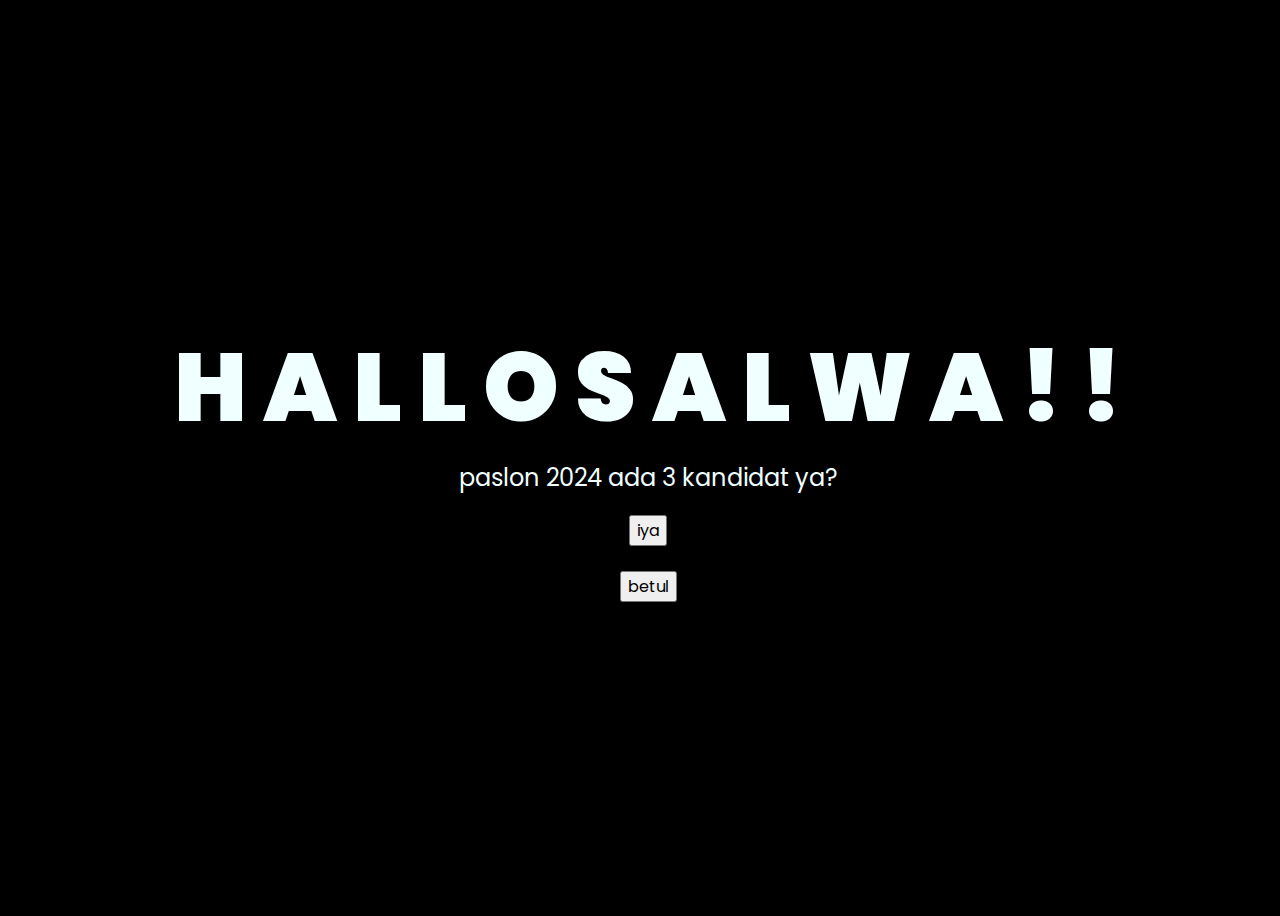
<file: kado-main/index.html>
<!DOCTYPE html>
<html lang="en">
<head>
    <meta charset="UTF-8">
    <meta http-equiv="X-UA-Compatible" content="IE=edge">
    <meta name="viewport" content="width=device-width, initial-scale=1.0">
    <link rel="stylesheet" href="css/style.css">
    <link rel="icon" href="img/flowers.png" type="image/x-icon">
    <title>salwan</title>
</head>
<body>
    <div class="greetings">
    <!-- silahkan menambah kata sesuai keinginan dengan <span>text...</span -->
        <span>H</span>
        <span>A</span>
        <span>L</span>
        <span>L</span>
        <span>O</span>
        <span>S</span>
        <span>A</span>
        <span>L</span>
        <span>W</span>
        <span>A</span>
        <span>!</span>
        <span>!</span>
    </div>
    

    

    </div>
    <div class="description">
        <span>paslon 2024 ada 3 kandidat ya?</span>
    </div>
    <div class="button">
        <button>
            <a href="index2.html">iya </a>
        </button>
        
    </div>
<br>
    <div class="button">
        <button>
            <a href="index2.html">betul </a>
        </button>
        
    </div>
</body>
</html>
</file>
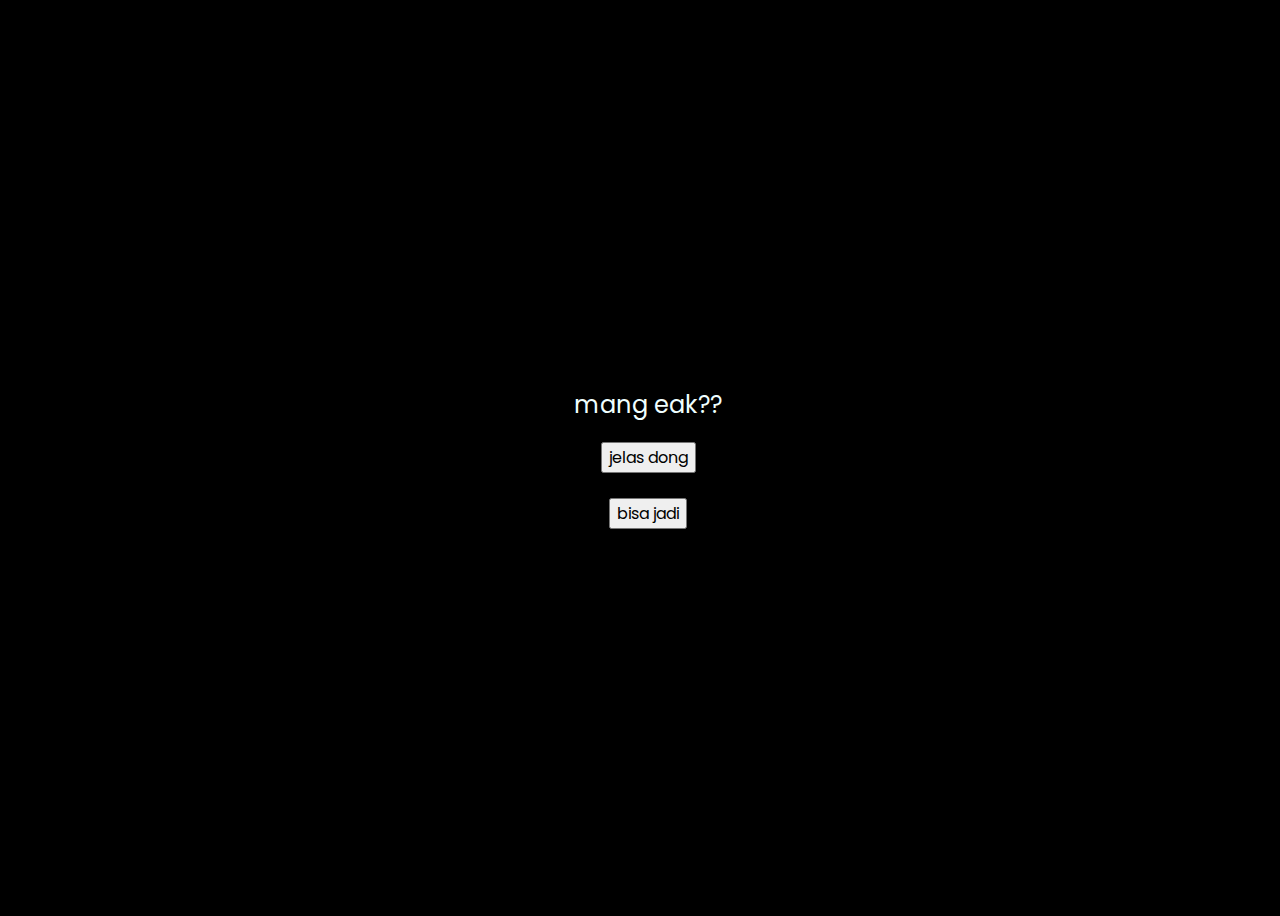
<file: kado-main/a.html>
<!DOCTYPE html>
<html lang="en">
<head>
    <meta charset="UTF-8">
    <meta http-equiv="X-UA-Compatible" content="IE=edge">
    <meta name="viewport" content="width=device-width, initial-scale=1.0">
    <link rel="stylesheet" href="css/style.css">
    <link rel="icon" href="img/flowers.png" type="image/x-icon">
    <title>salwan</title>
</head>
<body>
    <div class="description">
        <span>mang eak??</span>
    </div>
    <div class="button">
        <button>
            <a href="finishing.html">jelas dong</a>
        </button>
    </div>
<br>
    <div class="button">
        <button>
            <a href="finishing.html">bisa jadi </a>
        </button>
    </div>
</body>
</html>
</file>
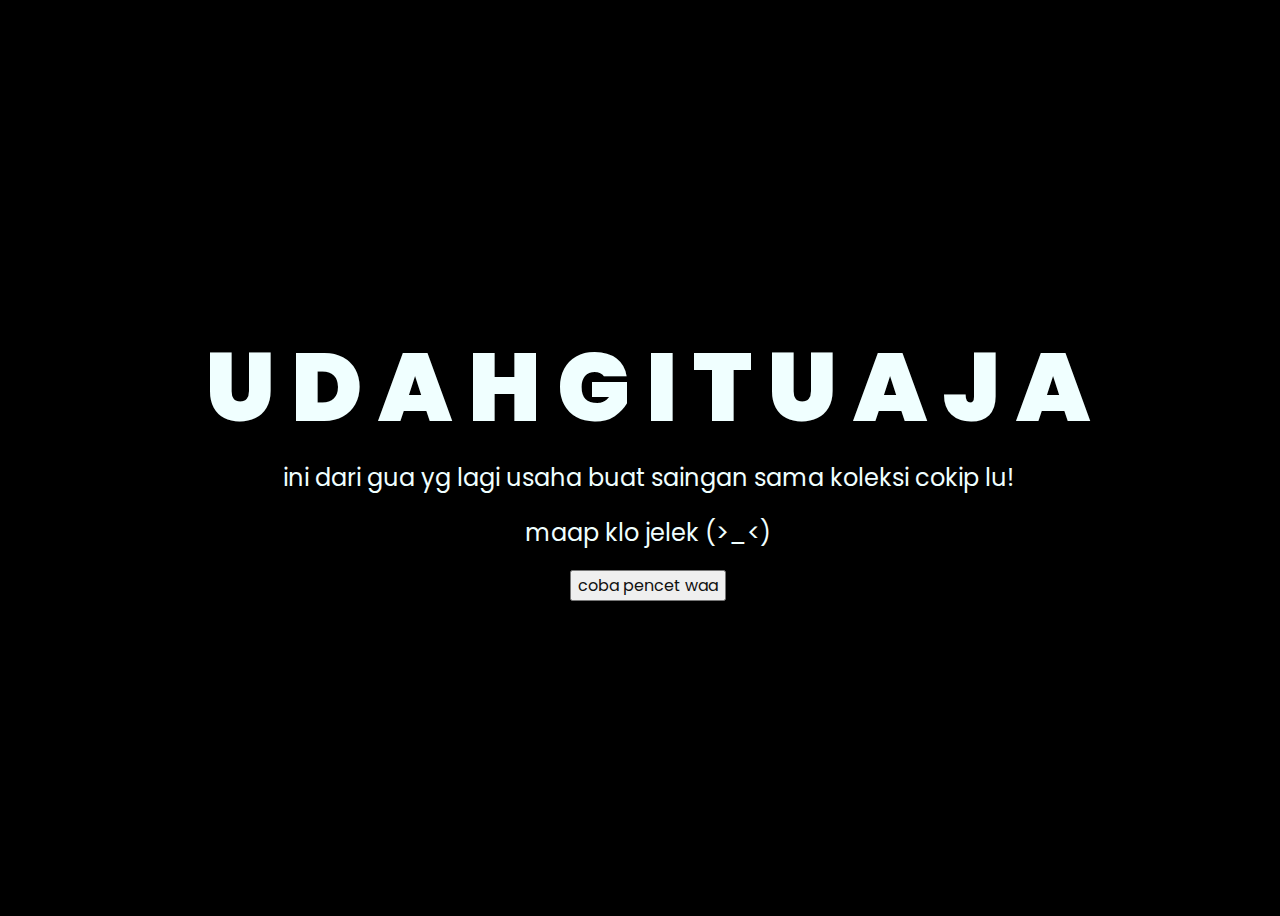
<file: kado-main/closing.html>
<!DOCTYPE html>
<html lang="en">
<head>
    <meta charset="UTF-8">
    <meta http-equiv="X-UA-Compatible" content="IE=edge">
    <meta name="viewport" content="width=device-width, initial-scale=1.0">
    <link rel="stylesheet" href="css/styleclosing.css">
    <link rel="icon" href="img/flowers.png" type="image/x-icon">
    <title>Flowers</title>
</head>
<body>
    <div class="greetings">
    <!-- silahkan menambah kata sesuai keinginan dengan <span>text...</span -->
        <span>U</span>
        <span>D</span>
        <span>A</span>
        <span>H</span>
        <span>G</span>
        <span>I</span>
        <span>T</span>
        <span>U</span>
        <span>A</span>
        <span>J</span>
        <span>A</span>
    
    </div>
    

    <div class="description">
        <span>ini dari gua yg lagi usaha buat saingan sama koleksi cokip lu!</span>
    </div>

    </div>
    <div class="description">
        <span>maap klo jelek (>_<)</span>
    </div>
    <div class="button">
        <button>
            <a href="flower.html">coba pencet waa </a>
        </button>
        
    </div>
</body>
</html>
</file>
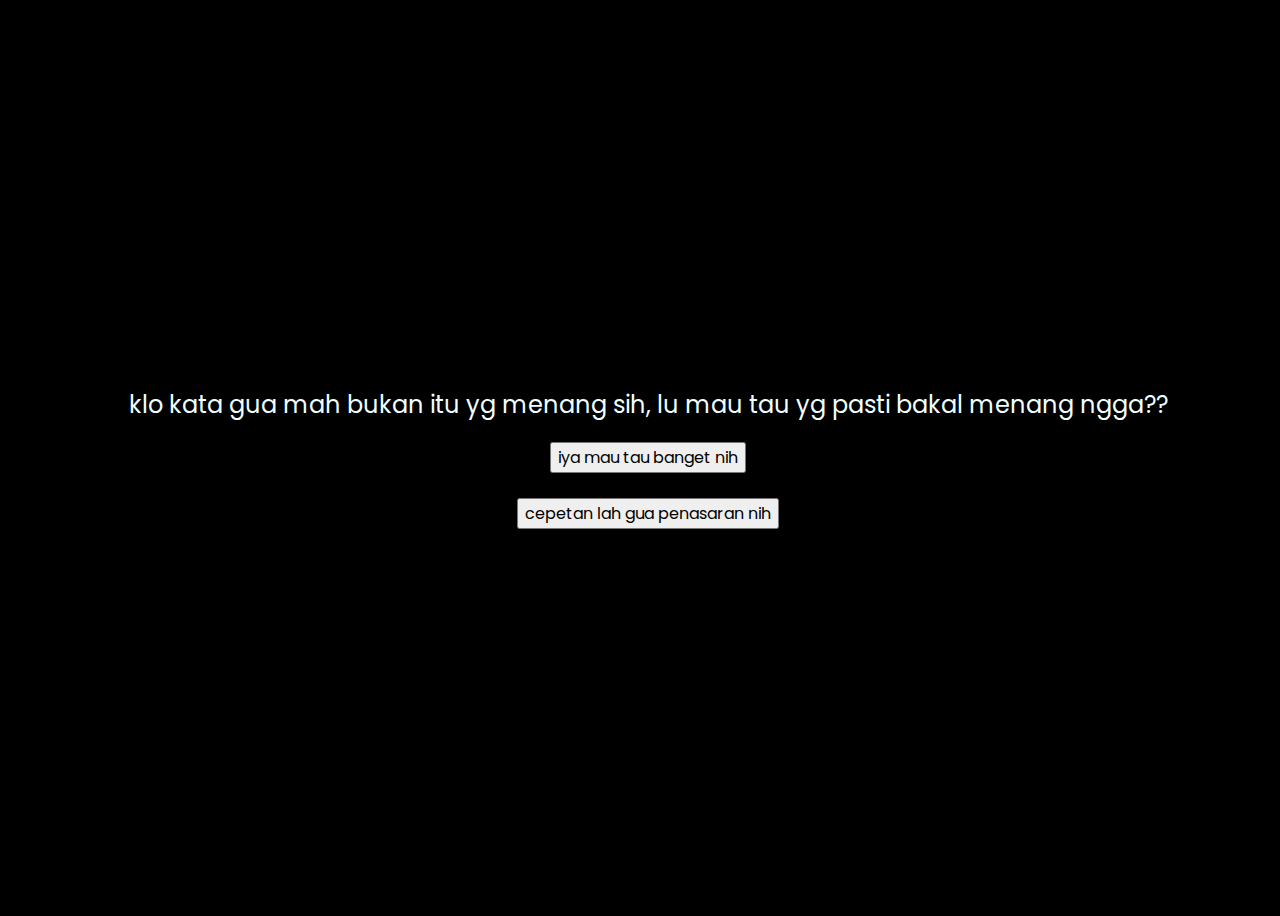
<file: kado-main/finishing.html>
<!DOCTYPE html>
<html lang="en">
<head>
    <meta charset="UTF-8">
    <meta http-equiv="X-UA-Compatible" content="IE=edge">
    <meta name="viewport" content="width=device-width, initial-scale=1.0">
    <link rel="stylesheet" href="css/style.css">
    <link rel="icon" href="img/flowers.png" type="image/x-icon">
    <title>salwan</title>
</head>
<body>
    <div class="description">
        <span>klo kata gua mah bukan itu yg menang sih, lu mau tau yg pasti bakal menang ngga??</span>
    </div>
    <div class="button">
        <button>
            <a href="finishing2.html">iya mau tau banget nih</a>
        </button>
    </div>
<br>
    <div class="button">
        <button>
            <a href="finishing2.html">cepetan lah gua penasaran nih </a>
        </button>
    </div>
</body>
</html>
</file>
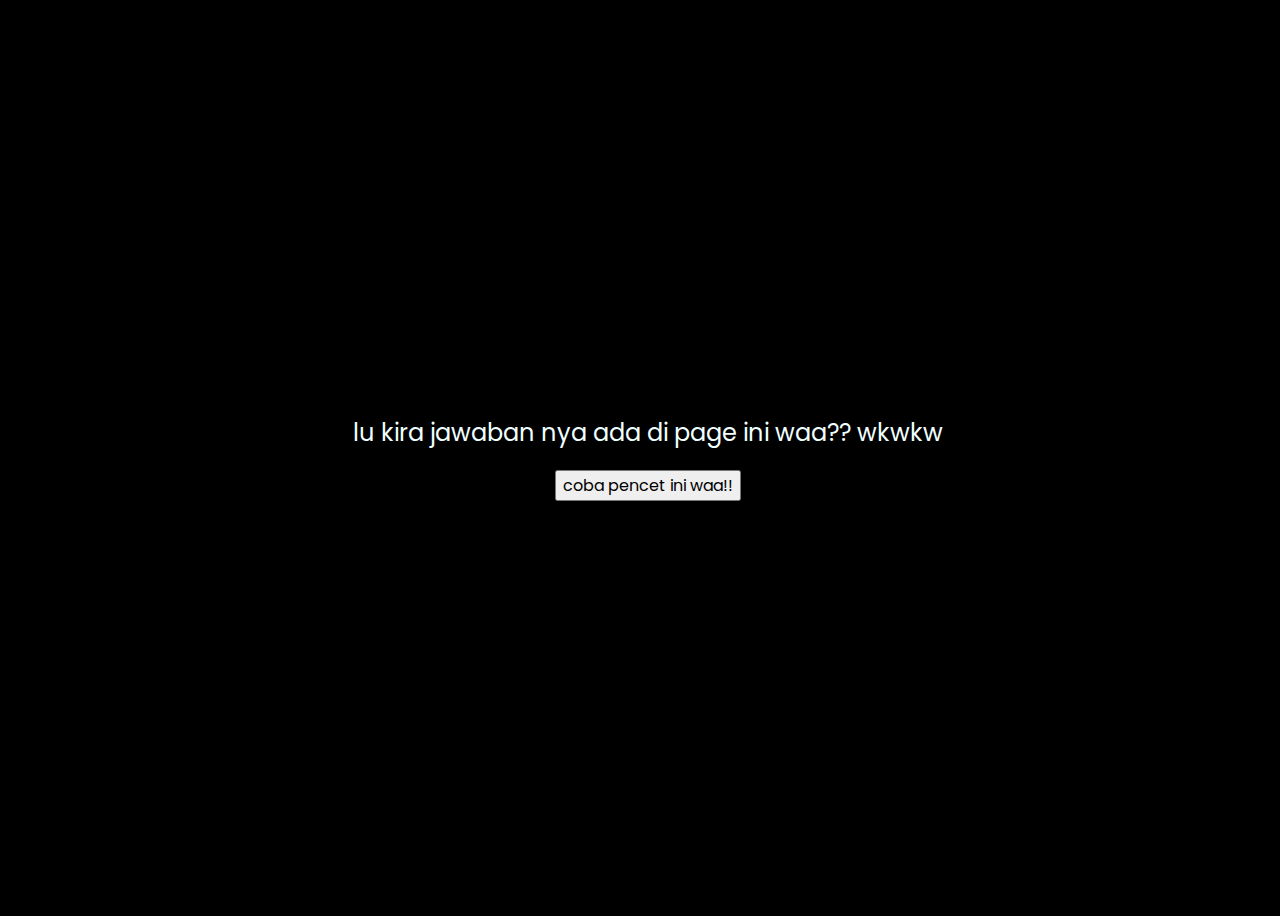
<file: kado-main/finishing2.html>
<!DOCTYPE html>
<html lang="en">
<head>
    <meta charset="UTF-8">
    <meta http-equiv="X-UA-Compatible" content="IE=edge">
    <meta name="viewport" content="width=device-width, initial-scale=1.0">
    <link rel="stylesheet" href="css/style.css">
    <link rel="icon" href="img/flowers.png" type="image/x-icon">
    <title>salwan</title>
</head>
<body>
    <div class="description">
        <span>lu kira jawaban nya ada di page ini waa?? wkwkw</span>
    </div>
    <div class="button">
        <button>
            <a href="finishing3.html">coba pencet ini waa!!</a>
        </button>
    </div>
    </div>
</body>
</html>
</file>
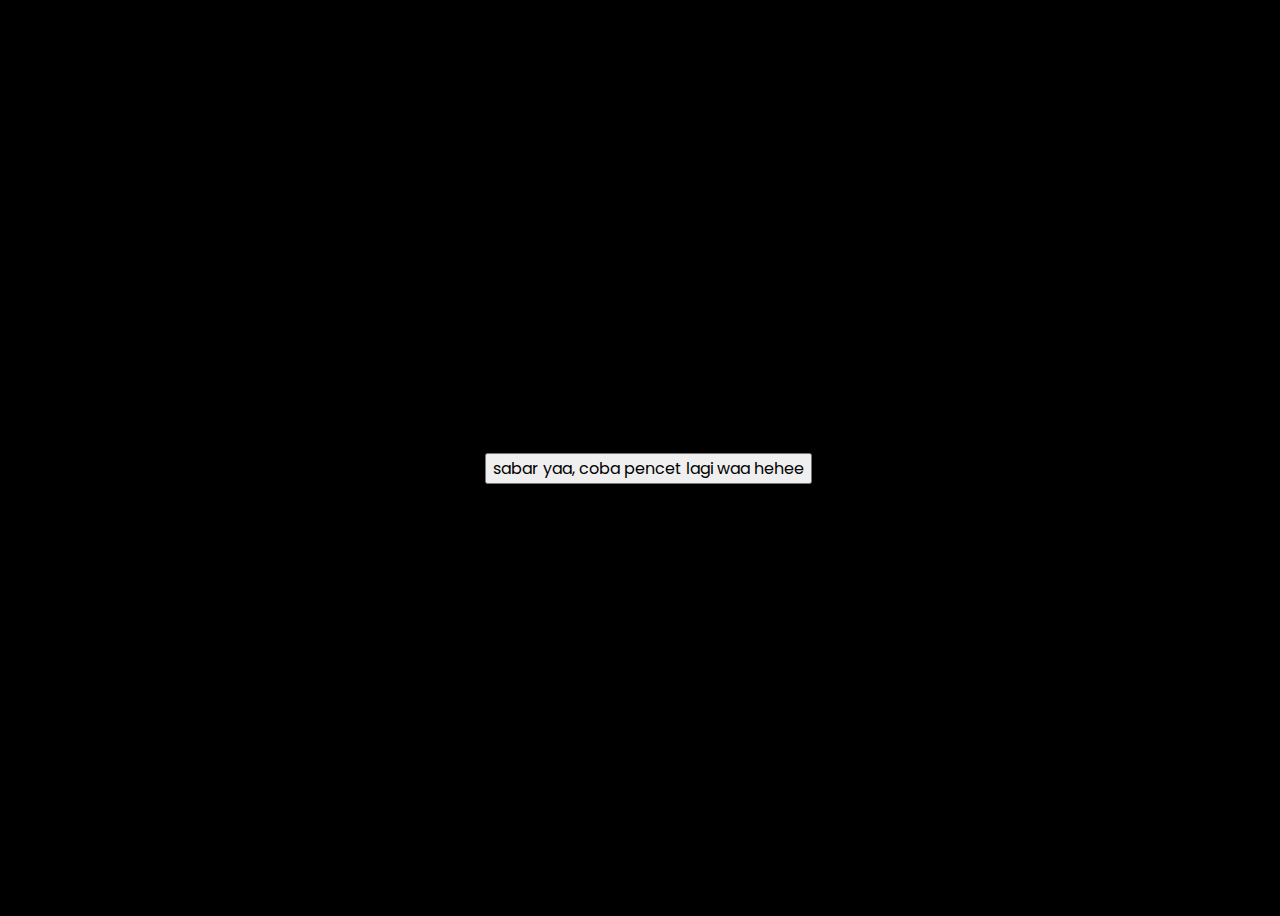
<file: kado-main/finishing3.html>
<!DOCTYPE html>
<html lang="en">
<head>
    <meta charset="UTF-8">
    <meta http-equiv="X-UA-Compatible" content="IE=edge">
    <meta name="viewport" content="width=device-width, initial-scale=1.0">
    <link rel="stylesheet" href="css/style.css">
    <link rel="icon" href="img/flowers.png" type="image/x-icon">
    <title>salwan</title>
</head>
<body>
    <div class="description">
        <span></span>
    </div>
    <div class="button">
        <button>
            <a href="finishing4.html">sabar yaa, coba pencet lagi waa hehee</a>
        </button>
    </div>
    </div>
</body>
</html>
</file>
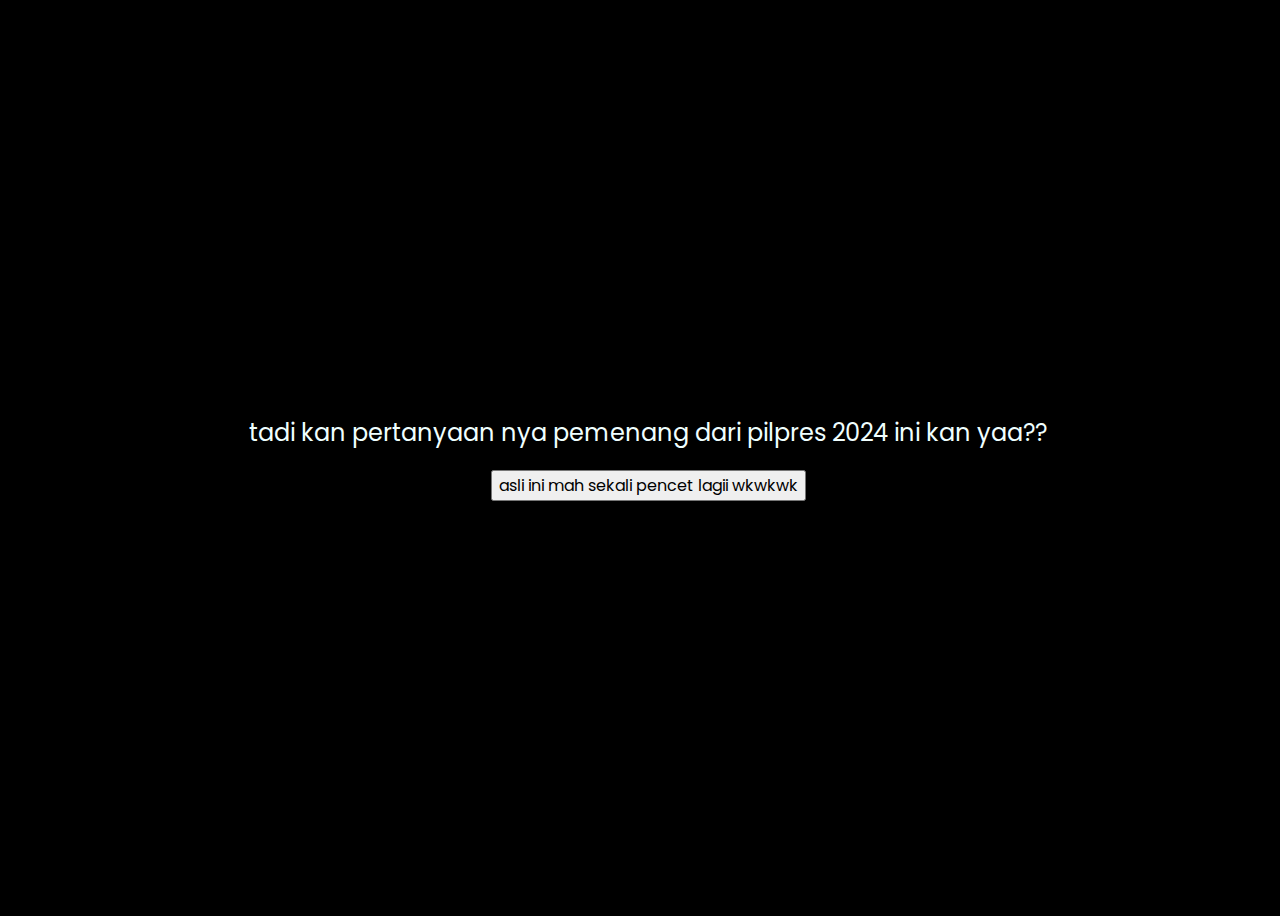
<file: kado-main/finishing4.html>
<!DOCTYPE html>
<html lang="en">
<head>
    <meta charset="UTF-8">
    <meta http-equiv="X-UA-Compatible" content="IE=edge">
    <meta name="viewport" content="width=device-width, initial-scale=1.0">
    <link rel="stylesheet" href="css/style.css">
    <link rel="icon" href="img/flowers.png" type="image/x-icon">
    <title>salwan</title>
</head>
<body>
    <div class="description">
        <span>tadi kan pertanyaan nya pemenang dari pilpres 2024 ini kan yaa??</span>
    </div>
    <div class="button">
        <button>
            <a href="index3.html">asli ini mah sekali pencet lagii wkwkwk</a>
        </button>
    </div>
    </div>
</body>
</html>
</file>
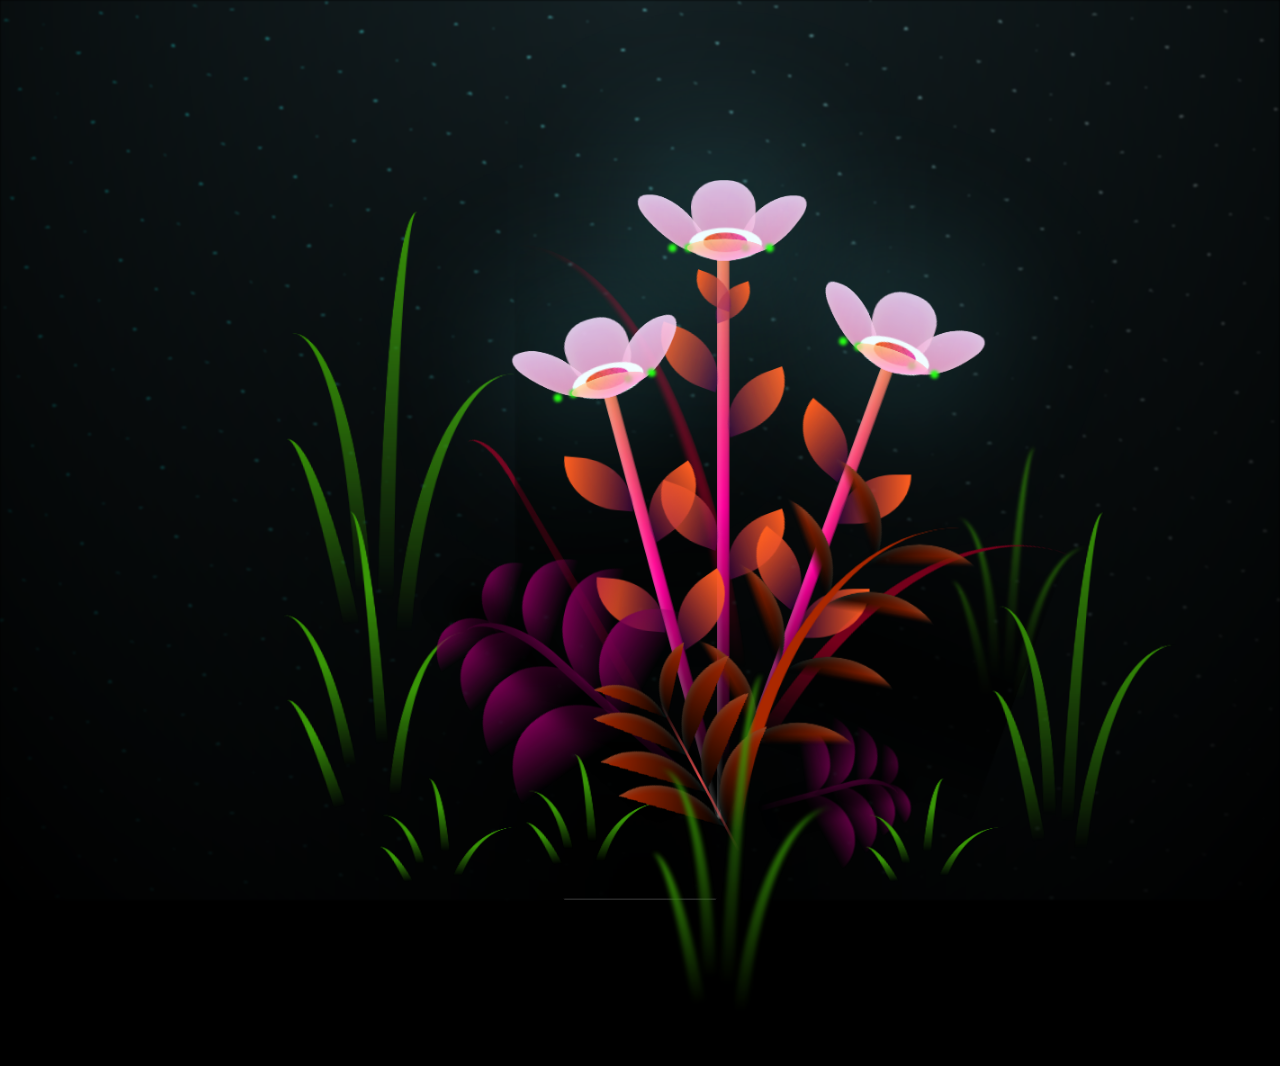
<file: kado-main/flower.html>
<!DOCTYPE html>
<html lang="en">
<head>
    <meta charset="UTF-8">
    <meta http-equiv="X-UA-Compatible" content="IE=edge">
    <meta name="viewport" content="width=device-width, initial-scale=1.0">
    <link rel="stylesheet" href="css/main.css">
    <link rel="icon" href="img/flowers.png" type="image/x-icon">
    <title>flowers</title>
</head>
<body class="container">
  <!-- Pembuat code: https://codepen.io/mdusmanansari/pen/BamepLe -->
    <div class="night"></div>
    <div class="button">
      <button>
          <a href="closing.html">coba pencet lagi waa </a>
      </button>
    </div>  
    <div class="flowers">
      <div class="flower flower--1">
        <div class="flower__leafs flower__leafs--1">
          <div class="flower__leaf flower__leaf--1"></div>
          <div class="flower__leaf flower__leaf--2"></div>
          <div class="flower__leaf flower__leaf--3"></div>
          <div class="flower__leaf flower__leaf--4"></div>
          <div class="flower__white-circle"></div>
  
          <div class="flower__light flower__light--1"></div>
          <div class="flower__light flower__light--2"></div>
          <div class="flower__light flower__light--3"></div>
          <div class="flower__light flower__light--4"></div>
          <div class="flower__light flower__light--5"></div>
          <div class="flower__light flower__light--6"></div>
          <div class="flower__light flower__light--7"></div>
          <div class="flower__light flower__light--8"></div>
  
        </div>
        <div class="flower__line">
          <div class="flower__line__leaf flower__line__leaf--1"></div>
          <div class="flower__line__leaf flower__line__leaf--2"></div>
          <div class="flower__line__leaf flower__line__leaf--3"></div>
          <div class="flower__line__leaf flower__line__leaf--4"></div>
          <div class="flower__line__leaf flower__line__leaf--5"></div>
          <div class="flower__line__leaf flower__line__leaf--6"></div>
        </div>
      </div>
  
      <div class="flower flower--2">
        <div class="flower__leafs flower__leafs--2">
          <div class="flower__leaf flower__leaf--1"></div>
          <div class="flower__leaf flower__leaf--2"></div>
          <div class="flower__leaf flower__leaf--3"></div>
          <div class="flower__leaf flower__leaf--4"></div>
          <div class="flower__white-circle"></div>
  
          <div class="flower__light flower__light--1"></div>
          <div class="flower__light flower__light--2"></div>
          <div class="flower__light flower__light--3"></div>
          <div class="flower__light flower__light--4"></div>
          <div class="flower__light flower__light--5"></div>
          <div class="flower__light flower__light--6"></div>
          <div class="flower__light flower__light--7"></div>
          <div class="flower__light flower__light--8"></div>
  
        </div>
        <div class="flower__line">
          <div class="flower__line__leaf flower__line__leaf--1"></div>
          <div class="flower__line__leaf flower__line__leaf--2"></div>
          <div class="flower__line__leaf flower__line__leaf--3"></div>
          <div class="flower__line__leaf flower__line__leaf--4"></div>
        </div>
      </div>
  
      <div class="flower flower--3">
        <div class="flower__leafs flower__leafs--3">
          <div class="flower__leaf flower__leaf--1"></div>
          <div class="flower__leaf flower__leaf--2"></div>
          <div class="flower__leaf flower__leaf--3"></div>
          <div class="flower__leaf flower__leaf--4"></div>
          <div class="flower__white-circle"></div>
  
          <div class="flower__light flower__light--1"></div>
          <div class="flower__light flower__light--2"></div>
          <div class="flower__light flower__light--3"></div>
          <div class="flower__light flower__light--4"></div>
          <div class="flower__light flower__light--5"></div>
          <div class="flower__light flower__light--6"></div>
          <div class="flower__light flower__light--7"></div>
          <div class="flower__light flower__light--8"></div>
  
        </div>
        <div class="flower__line">
          <div class="flower__line__leaf flower__line__leaf--1"></div>
          <div class="flower__line__leaf flower__line__leaf--2"></div>
          <div class="flower__line__leaf flower__line__leaf--3"></div>
          <div class="flower__line__leaf flower__line__leaf--4"></div>
        </div>
      </div>
  
      <div class="grow-ans" style="--d:1.2s">
        <div class="flower__g-long">
          <div class="flower__g-long__top"></div>
          <div class="flower__g-long__bottom"></div>
        </div>
      </div>
  
      <div class="growing-grass">
        <div class="flower__grass flower__grass--1">
          <div class="flower__grass--top"></div>
          <div class="flower__grass--bottom"></div>
          <div class="flower__grass__leaf flower__grass__leaf--1"></div>
          <div class="flower__grass__leaf flower__grass__leaf--2"></div>
          <div class="flower__grass__leaf flower__grass__leaf--3"></div>
          <div class="flower__grass__leaf flower__grass__leaf--4"></div>
          <div class="flower__grass__leaf flower__grass__leaf--5"></div>
          <div class="flower__grass__leaf flower__grass__leaf--6"></div>
          <div class="flower__grass__leaf flower__grass__leaf--7"></div>
          <div class="flower__grass__leaf flower__grass__leaf--8"></div>
          <div class="flower__grass__overlay"></div>
        </div>
      </div>
  
      <div class="growing-grass">
        <div class="flower__grass flower__grass--2">
          <div class="flower__grass--top"></div>
          <div class="flower__grass--bottom"></div>
          <div class="flower__grass__leaf flower__grass__leaf--1"></div>
          <div class="flower__grass__leaf flower__grass__leaf--2"></div>
          <div class="flower__grass__leaf flower__grass__leaf--3"></div>
          <div class="flower__grass__leaf flower__grass__leaf--4"></div>
          <div class="flower__grass__leaf flower__grass__leaf--5"></div>
          <div class="flower__grass__leaf flower__grass__leaf--6"></div>
          <div class="flower__grass__leaf flower__grass__leaf--7"></div>
          <div class="flower__grass__leaf flower__grass__leaf--8"></div>
          <div class="flower__grass__overlay"></div>
        </div>
      </div>
  
      <div class="grow-ans" style="--d:2.4s">
        <div class="flower__g-right flower__g-right--1">
          <div class="leaf"></div>
        </div>
      </div>
  
      <div class="grow-ans" style="--d:2.8s">
        <div class="flower__g-right flower__g-right--2">
          <div class="leaf"></div>
        </div>
      </div>
  
      <div class="grow-ans" style="--d:2.8s">
        <div class="flower__g-front">
          <div class="flower__g-front__leaf-wrapper flower__g-front__leaf-wrapper--1">
            <div class="flower__g-front__leaf"></div>
          </div>
          <div class="flower__g-front__leaf-wrapper flower__g-front__leaf-wrapper--2">
            <div class="flower__g-front__leaf"></div>
          </div>
          <div class="flower__g-front__leaf-wrapper flower__g-front__leaf-wrapper--3">
            <div class="flower__g-front__leaf"></div>
          </div>
          <div class="flower__g-front__leaf-wrapper flower__g-front__leaf-wrapper--4">
            <div class="flower__g-front__leaf"></div>
          </div>
          <div class="flower__g-front__leaf-wrapper flower__g-front__leaf-wrapper--5">
            <div class="flower__g-front__leaf"></div>
          </div>
          <div class="flower__g-front__leaf-wrapper flower__g-front__leaf-wrapper--6">
            <div class="flower__g-front__leaf"></div>
          </div>
          <div class="flower__g-front__leaf-wrapper flower__g-front__leaf-wrapper--7">
            <div class="flower__g-front__leaf"></div>
          </div>
          <div class="flower__g-front__leaf-wrapper flower__g-front__leaf-wrapper--8">
            <div class="flower__g-front__leaf"></div>
          </div>
          <div class="flower__g-front__line"></div>
        </div>
      </div>
  
      <div class="grow-ans" style="--d:3.2s">
        <div class="flower__g-fr">
          <div class="leaf"></div>
          <div class="flower__g-fr__leaf flower__g-fr__leaf--1"></div>
          <div class="flower__g-fr__leaf flower__g-fr__leaf--2"></div>
          <div class="flower__g-fr__leaf flower__g-fr__leaf--3"></div>
          <div class="flower__g-fr__leaf flower__g-fr__leaf--4"></div>
          <div class="flower__g-fr__leaf flower__g-fr__leaf--5"></div>
          <div class="flower__g-fr__leaf flower__g-fr__leaf--6"></div>
          <div class="flower__g-fr__leaf flower__g-fr__leaf--7"></div>
          <div class="flower__g-fr__leaf flower__g-fr__leaf--8"></div>
        </div>
      </div>
  
      <div class="long-g long-g--0">
        <div class="grow-ans" style="--d:3s">
          <div class="leaf leaf--0"></div>
        </div>
        <div class="grow-ans" style="--d:2.2s">
          <div class="leaf leaf--1"></div>
        </div>
        <div class="grow-ans" style="--d:3.4s">
          <div class="leaf leaf--2"></div>
        </div>
        <div class="grow-ans" style="--d:3.6s">
          <div class="leaf leaf--3"></div>
        </div>
      </div>
  
      <div class="long-g long-g--1">
        <div class="grow-ans" style="--d:3.6s">
          <div class="leaf leaf--0"></div>
        </div>
        <div class="grow-ans" style="--d:3.8s">
          <div class="leaf leaf--1"></div>
        </div>
        <div class="grow-ans" style="--d:4s">
          <div class="leaf leaf--2"></div>
        </div>
        <div class="grow-ans" style="--d:4.2s">
          <div class="leaf leaf--3"></div>
        </div>
      </div>
  
      <div class="long-g long-g--2">
        <div class="grow-ans" style="--d:4s">
          <div class="leaf leaf--0"></div>
        </div>
        <div class="grow-ans" style="--d:4.2s">
          <div class="leaf leaf--1"></div>
        </div>
        <div class="grow-ans" style="--d:4.4s">
          <div class="leaf leaf--2"></div>
        </div>
        <div class="grow-ans" style="--d:4.6s">
          <div class="leaf leaf--3"></div>
        </div>
      </div>
  
      <div class="long-g long-g--3">
        <div class="grow-ans" style="--d:4s">
          <div class="leaf leaf--0"></div>
        </div>
        <div class="grow-ans" style="--d:4.2s">
          <div class="leaf leaf--1"></div>
        </div>
        <div class="grow-ans" style="--d:3s">
          <div class="leaf leaf--2"></div>
        </div>
        <div class="grow-ans" style="--d:3.6s">
          <div class="leaf leaf--3"></div>
        </div>
      </div>
  
      <div class="long-g long-g--4">
        <div class="grow-ans" style="--d:4s">
          <div class="leaf leaf--0"></div>
        </div>
        <div class="grow-ans" style="--d:4.2s">
          <div class="leaf leaf--1"></div>
        </div>
        <div class="grow-ans" style="--d:3s">
          <div class="leaf leaf--2"></div>
        </div>
        <div class="grow-ans" style="--d:3.6s">
          <div class="leaf leaf--3"></div>
        </div>
      </div>
  
      <div class="long-g long-g--5">
        <div class="grow-ans" style="--d:4s">
          <div class="leaf leaf--0"></div>
        </div>
        <div class="grow-ans" style="--d:4.2s">
          <div class="leaf leaf--1"></div>
        </div>
        <div class="grow-ans" style="--d:3s">
          <div class="leaf leaf--2"></div>
        </div>
        <div class="grow-ans" style="--d:3.6s">
          <div class="leaf leaf--3"></div>
        </div>
      </div>
  
      <div class="long-g long-g--6">
        <div class="grow-ans" style="--d:4.2s">
          <div class="leaf leaf--0"></div>
        </div>
        <div class="grow-ans" style="--d:4.4s">
          <div class="leaf leaf--1"></div>
        </div>
        <div class="grow-ans" style="--d:4.6s">
          <div class="leaf leaf--2"></div>
        </div>
        <div class="grow-ans" style="--d:4.8s">
          <div class="leaf leaf--3"></div>
        </div>
      </div>
  
      <div class="long-g long-g--7">
        <div class="grow-ans" style="--d:3s">
          <div class="leaf leaf--0"></div>
        </div>
        <div class="grow-ans" style="--d:3.2s">
          <div class="leaf leaf--1"></div>
        </div>
        <div class="grow-ans" style="--d:3.5s">
          <div class="leaf leaf--2"></div>
        </div>
        <div class="grow-ans" style="--d:3.6s">
          <div class="leaf leaf--3"></div>
        </div>
      </div>
    </div>
    <script src="main.js"></script>
  </body>
</html>
</file>
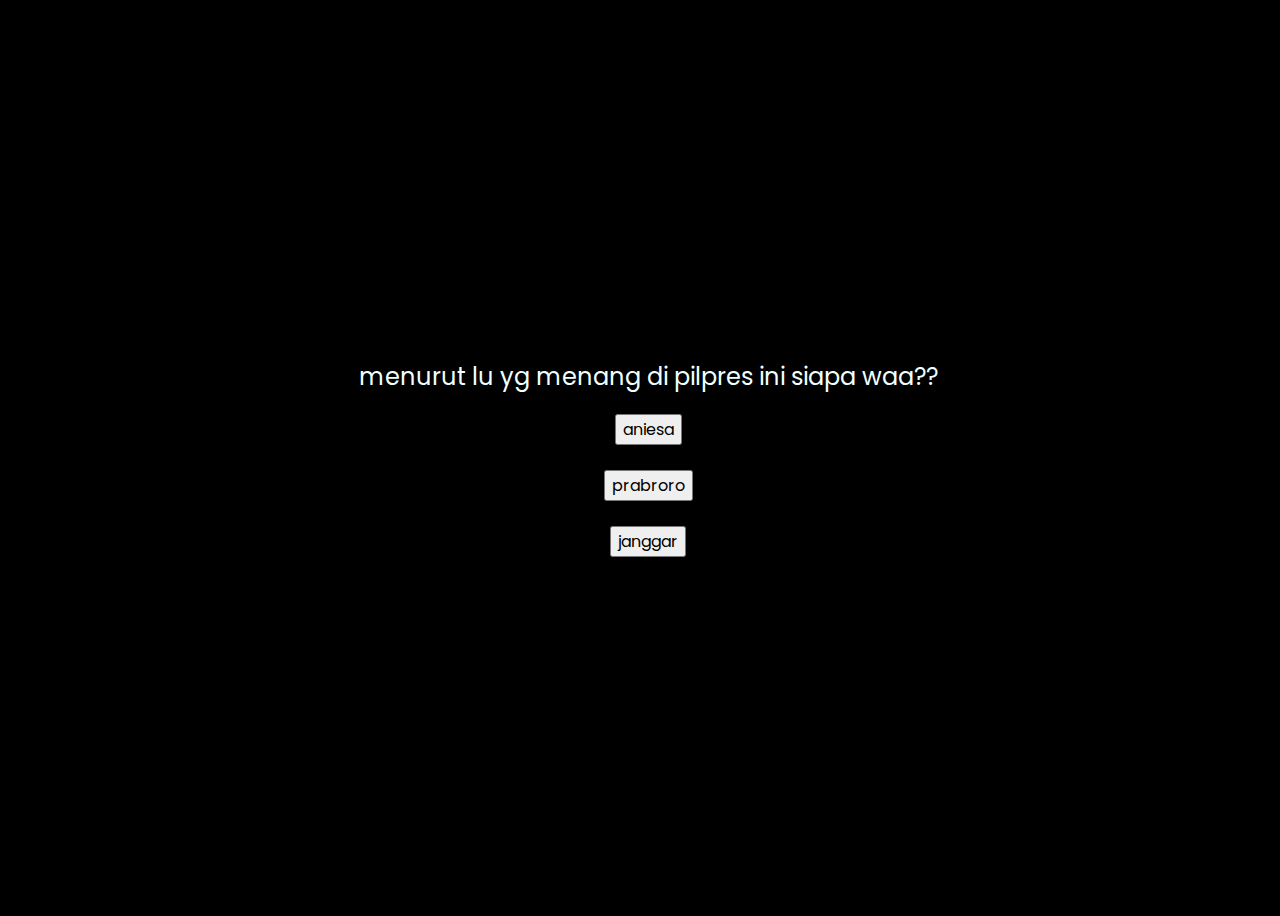
<file: kado-main/index2.html>
<!DOCTYPE html>
<html lang="en">
<head>
    <meta charset="UTF-8">
    <meta http-equiv="X-UA-Compatible" content="IE=edge">
    <meta name="viewport" content="width=device-width, initial-scale=1.0">
    <link rel="stylesheet" href="css/style.css">
    <link rel="icon" href="img/flowers.png" type="image/x-icon">
    <title>salwan</title>
</head>
<body>
    <div class="description">
        <span>menurut lu yg menang di pilpres ini siapa waa??</span>
    </div>
    <div class="button">
        <button>
            <a href="a.html">aniesa </a>
        </button>
    </div>
<br>
    <div class="button">
        <button>
            <a href="p.html">prabroro </a>
        </button>
    </div>
<br>
    <div class="button">
        <button>
            <a href="g.html">janggar </a>
        </button>
    </div>
</body>
</html>
</file>
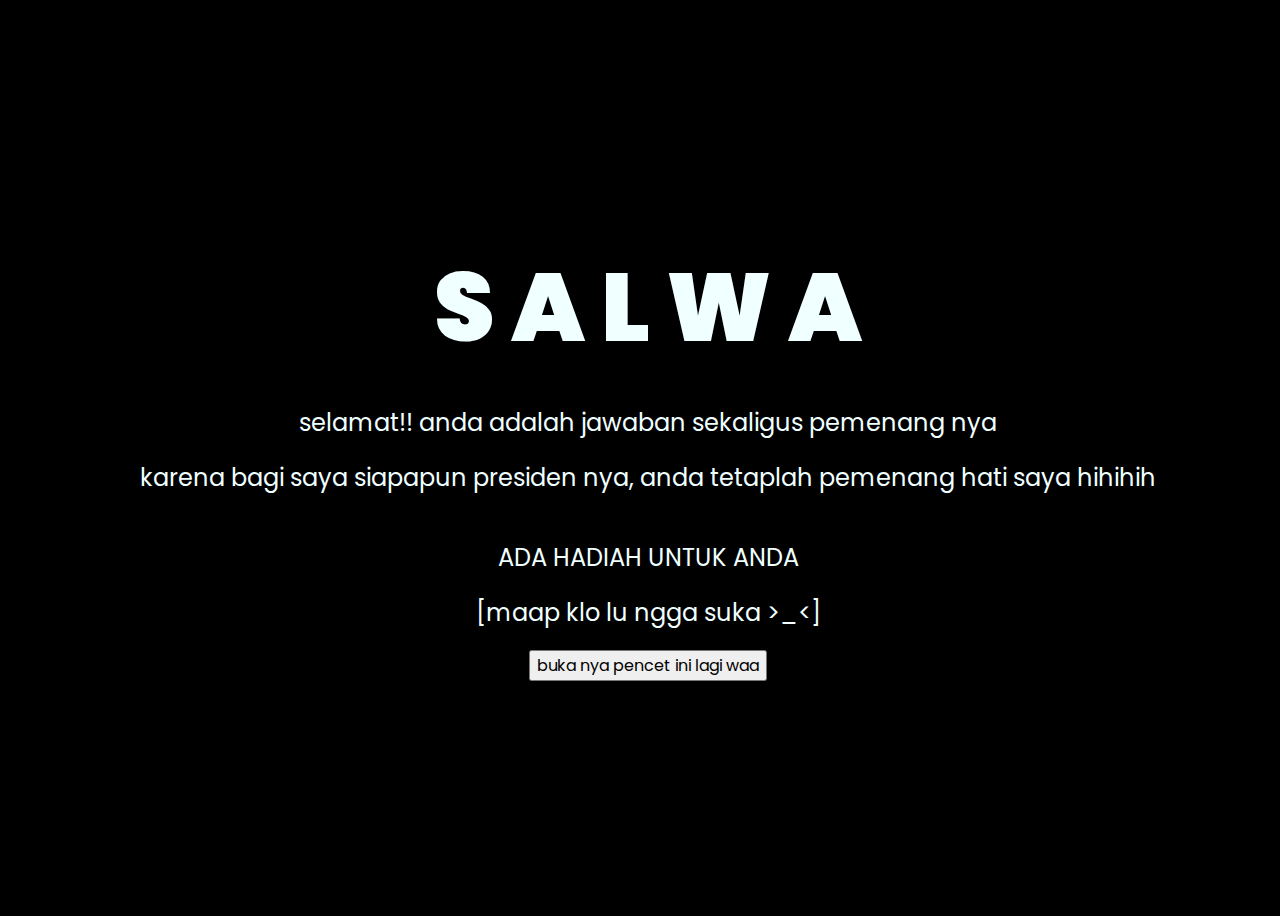
<file: kado-main/index3.html>
<!DOCTYPE html>
<html lang="en">
<head>
    <meta charset="UTF-8">
    <meta http-equiv="X-UA-Compatible" content="IE=edge">
    <meta name="viewport" content="width=device-width, initial-scale=1.0">
    <link rel="stylesheet" href="css/styleindex.css">
    <link rel="icon" href="img/flowers.png" type="image/x-icon">
    <title>flowers to salwa</title>
</head>
<body>
    <div class="greetings">
    <!-- silahkan menambah kata sesuai keinginan dengan <span>text...</span -->
        <span>S</span>
        <span>A</span>
        <span>L</span>
        <span>W</span>
        <span>A</span>
    </div>
    </div>
    <br>
    <div class="description">
        <span>selamat!! anda adalah jawaban sekaligus pemenang nya</span>
    </div>
    <div class="description">
        <span>karena bagi saya siapapun presiden nya, anda tetaplah pemenang hati saya hihihih</span>
    </div>
    <br>
    <div class="description">
        <span>ADA HADIAH UNTUK ANDA</span>
    </div>
    <div class="description">
        <span>[maap klo lu ngga suka >_<]</span>
    </div>
    <div class="button">
        <button>
            <a href="flower.html">buka nya pencet ini lagi waa</a>
        </button>
        
    </div>
</body>
</html>
</file>
<file: kado-main/css/style.css>
@import url('https://fonts.googleapis.com/css2?family=Poppins:ital,wght@0,500;1,900&display=swap');
*{
    font-family: 'Poppins',cursive;
}
body{
    color: azure;
    width: 100%;
    height: 100vh;
    display: flex;
    flex-direction: column;
    align-items: center;
    justify-content: center;
    background-color: black;
}
.greetings{
    font-size: 6rem;
    font-weight: 900;
}
.greetings > span{
    animation: glow 3s ease-in-out infinite;
}
@keyframes glow{
    0%, 100%{
        color: #fff;
        text-shadow: 0 0 12px #d6399a, 0 0 50px #d6399a, 0 0 100px #d6399a;
    }
    10%, 90%{
        color: #111;
        text-shadow: none;
    }
}
.greetings > span:nth-child(1){
    animation-delay: .0s ;    
}
.greetings > span:nth-child(2){
    animation-delay: .0s ;
}
.greetings > span:nth-child(3){
    animation-delay: .0s ;
}
.greetings > span:nth-child(4){
    animation-delay: .0s;
}
.greetings > span:nth-child(5){
    animation-delay: .0s;
}
.greetings > span:nth-child(6){
    animation-delay: .4s ;
}
.greetings > span:nth-child(7){
    animation-delay: .4s ;
}
.greetings > span:nth-child(8){
    animation-delay: .4s ;
}
.greetings > span:nth-child(9){
    animation-delay: .4s;
}
.greetings > span:nth-child(10){
    animation-delay: .4s;
}
.greetings > span:nth-child(11){
    animation-delay: .4s;
}
.greetings > span:nth-child(12){
    animation-delay: .4s;
}

.description{
    font-size: 1.5rem;
    margin-bottom: 20px;
}

.button a{
    text-decoration: none;
    font-size: 1rem;
    color: #000000;
}

@media screen and (max-width:574px){
    .greetings{
        display: block;
        font-size: 3rem;
        font-weight: 500;
        text-align: center;
    }
    .description{
        font-size: 1rem;
    }
    
    .button a{
        font-size: .5rem;
    }
}
</file>
<file: kado-main/css/styleclosing.css>
@import url('https://fonts.googleapis.com/css2?family=Poppins:ital,wght@0,500;1,900&display=swap');
*{
    font-family: 'Poppins',cursive;
}
body{
    color: azure;
    width: 100%;
    height: 100vh;
    display: flex;
    flex-direction: column;
    align-items: center;
    justify-content: center;
    background-color: black;
}
.greetings{
    font-size: 6rem;
    font-weight: 900;
}
.greetings > span{
    animation: glow 3s ease-in-out infinite;
}
@keyframes glow{
    0%, 100%{
        color: #fff;
        text-shadow: 0 0 12px #d63939, 0 0 50px #d63939, 0 0 100px #d63939;
    }
    10%, 90%{
        color: #111;
        text-shadow: none;
    }
}
.greetings > span:nth-child(1){
    animation-delay: .0s ;    
}
.greetings > span:nth-child(2){
    animation-delay: .0s ;
}
.greetings > span:nth-child(3){
    animation-delay: .0s ;
}
.greetings > span:nth-child(4){
    animation-delay: .0s;
}
.greetings > span:nth-child(5){
    animation-delay: .4s;
}
.greetings > span:nth-child(6){
    animation-delay: .4s ;
}
.greetings > span:nth-child(7){
    animation-delay: .4s ;
}
.greetings > span:nth-child(8){
    animation-delay: .4s ;
}
.greetings > span:nth-child(9){
    animation-delay: .8s;
}
.greetings > span:nth-child(10){
    animation-delay: .8s;
}
.greetings > span:nth-child(11){
    animation-delay: .8s;
}


.description{
    font-size: 1.5rem;
    margin-bottom: 20px;
}

.button a{
    text-decoration: none;
    font-size: 1rem;
    color: #111;
}

@media screen and (max-width:574px){
    .greetings{
        display: block;
        font-size: 3rem;
        font-weight: 500;
        text-align: center;
    }
    .description{
        font-size: 1rem;
    }
    
    .button a{
        font-size: .5rem;
    }
}
</file>
<file: kado-main/css/main.css>
*,
*::after,
*::before {
  padding: 0;
  margin: 0;
  box-sizing: border-box;
}

:root {
  --dark-color: #000;
}

body {
  display: flex;
  align-items: flex-end;
  justify-content: center;
  min-height: 100vh;
  background-color: var(--dark-color);
  overflow: hidden;
  perspective: 1000px;
}

.night {
  position: fixed;
  left: 50%;
  top: 0;
  transform: translateX(-50%);
  width: 100%;
  height: 100%;
  filter: blur(0.1vmin);
  background-image: radial-gradient(ellipse at top, transparent 0%, var(--dark-color)), radial-gradient(ellipse at bottom, var(--dark-color), rgba(145, 233, 255, 0.2)), repeating-linear-gradient(220deg, rgb(0, 0, 0) 0px, rgb(0, 0, 0) 19px, transparent 19px, transparent 22px), repeating-linear-gradient(189deg, rgb(0, 0, 0) 0px, rgb(0, 0, 0) 19px, transparent 19px, transparent 22px), repeating-linear-gradient(148deg, rgb(0, 0, 0) 0px, rgb(0, 0, 0) 19px, transparent 19px, transparent 22px), linear-gradient(90deg, rgb(0, 255, 250), rgb(240, 240, 240));
}

.button a{
  text-decoration:none;
  font-size: 1rem;
  color: #111;
}@media screen and (max-width:574px){
  
.button a{
  font-size: .5rem;
  }
}

.flowers {
  position: relative;
  transform: scale(0.9);
}

.flower {
  position: absolute;
  bottom: 10vmin;
  transform-origin: bottom center;
  z-index: 10;
  --fl-speed: 0.8s;
}
.flower--1 {
  -webkit-animation: moving-flower-1 4s linear infinite;
          animation: moving-flower-1 4s linear infinite;
}
.flower--1 .flower__line {
  height: 70vmin;
  -webkit-animation-delay: 0.3s;
          animation-delay: 0.3s;
}
.flower--1 .flower__line__leaf--1 {
  -webkit-animation: blooming-leaf-right var(--fl-speed) 1.6s backwards;
          animation: blooming-leaf-right var(--fl-speed) 1.6s backwards;
}
.flower--1 .flower__line__leaf--2 {
  -webkit-animation: blooming-leaf-right var(--fl-speed) 1.4s backwards;
          animation: blooming-leaf-right var(--fl-speed) 1.4s backwards;
}
.flower--1 .flower__line__leaf--3 {
  -webkit-animation: blooming-leaf-left var(--fl-speed) 1.2s backwards;
          animation: blooming-leaf-left var(--fl-speed) 1.2s backwards;
}
.flower--1 .flower__line__leaf--4 {
  -webkit-animation: blooming-leaf-left var(--fl-speed) 1s backwards;
          animation: blooming-leaf-left var(--fl-speed) 1s backwards;
}
.flower--1 .flower__line__leaf--5 {
  -webkit-animation: blooming-leaf-right var(--fl-speed) 1.8s backwards;
          animation: blooming-leaf-right var(--fl-speed) 1.8s backwards;
}
.flower--1 .flower__line__leaf--6 {
  -webkit-animation: blooming-leaf-left var(--fl-speed) 2s backwards;
          animation: blooming-leaf-left var(--fl-speed) 2s backwards;
}
.flower--2 {
  left: 50%;
  transform: rotate(20deg);
  -webkit-animation: moving-flower-2 4s linear infinite;
          animation: moving-flower-2 4s linear infinite;
}
.flower--2 .flower__line {
  height: 60vmin;
  -webkit-animation-delay: 0.6s;
          animation-delay: 0.6s;
}
.flower--2 .flower__line__leaf--1 {
  -webkit-animation: blooming-leaf-right var(--fl-speed) 1.9s backwards;
          animation: blooming-leaf-right var(--fl-speed) 1.9s backwards;
}
.flower--2 .flower__line__leaf--2 {
  -webkit-animation: blooming-leaf-right var(--fl-speed) 1.7s backwards;
          animation: blooming-leaf-right var(--fl-speed) 1.7s backwards;
}
.flower--2 .flower__line__leaf--3 {
  -webkit-animation: blooming-leaf-left var(--fl-speed) 1.5s backwards;
          animation: blooming-leaf-left var(--fl-speed) 1.5s backwards;
}
.flower--2 .flower__line__leaf--4 {
  -webkit-animation: blooming-leaf-left var(--fl-speed) 1.3s backwards;
          animation: blooming-leaf-left var(--fl-speed) 1.3s backwards;
}
.flower--3 {
  left: 50%;
  transform: rotate(-15deg);
  -webkit-animation: moving-flower-3 4s linear infinite;
          animation: moving-flower-3 4s linear infinite;
}
.flower--3 .flower__line {
  -webkit-animation-delay: 0.9s;
          animation-delay: 0.9s;
}
.flower--3 .flower__line__leaf--1 {
  -webkit-animation: blooming-leaf-right var(--fl-speed) 2.5s backwards;
          animation: blooming-leaf-right var(--fl-speed) 2.5s backwards;
}
.flower--3 .flower__line__leaf--2 {
  -webkit-animation: blooming-leaf-right var(--fl-speed) 2.3s backwards;
          animation: blooming-leaf-right var(--fl-speed) 2.3s backwards;
}
.flower--3 .flower__line__leaf--3 {
  -webkit-animation: blooming-leaf-left var(--fl-speed) 2.1s backwards;
          animation: blooming-leaf-left var(--fl-speed) 2.1s backwards;
}
.flower--3 .flower__line__leaf--4 {
  -webkit-animation: blooming-leaf-left var(--fl-speed) 1.9s backwards;
          animation: blooming-leaf-left var(--fl-speed) 1.9s backwards;
}
.flower__leafs {
  position: relative;
  -webkit-animation: blooming-flower 2s backwards;
          animation: blooming-flower 2s backwards;
}
.flower__leafs--1 {
  -webkit-animation-delay: 1.1s;
          animation-delay: 1.1s;
}
.flower__leafs--2 {
  -webkit-animation-delay: 1.4s;
          animation-delay: 1.4s;
}
.flower__leafs--3 {
  -webkit-animation-delay: 1.7s;
          animation-delay: 1.7s;
}
.flower__leafs::after {
  content: "";
  position: absolute;
  left: 0;
  top: 0;
  transform: translate(-50%, -100%);
  width: 8vmin;
  height: 8vmin;
  background-color: #6bf0ff;
  filter: blur(10vmin);
}
.flower__leaf {
  position: absolute;
  bottom: 0;
  left: 50%;
  width: 8vmin;
  height: 11vmin;
  border-radius: 51% 49% 47% 53%/44% 45% 55% 69%;
  background-color: #F88379;
  background-image: linear-gradient(to top, #ff9ac6, #feccf9);
  transform-origin: bottom center;
  opacity: 0.9;
  box-shadow: inset 0 0 2vmin rgba(255, 255, 255, 0.5);
}
.flower__leaf--1 {
  transform: translate(-10%, 1%) rotateY(40deg) rotateX(-50deg);
}
.flower__leaf--2 {
  transform: translate(-50%, -4%) rotateX(40deg);
}
.flower__leaf--3 {
  transform: translate(-90%, 0%) rotateY(45deg) rotateX(50deg);
}
.flower__leaf--4 {
  width: 8vmin;
  height: 8vmin;
  transform-origin: bottom left;
  border-radius: 4vmin 10vmin 4vmin 4vmin;
  transform: translate(0%, 18%) rotateX(70deg) rotate(-43deg);
  background-image: linear-gradient(to top, #ff86d3, #ffc77e);
  z-index: 1;
  opacity: 0.8;
}
.flower__white-circle {
  position: absolute;
  left: -3.5vmin;
  top: -3vmin;
  width: 9vmin;
  height: 4vmin;
  border-radius: 50%;
  background-color: #ffffff;
}
.flower__white-circle::after {
  content: "";
  position: absolute;
  left: 50%;
  top: 45%;
  transform: translate(-50%, -50%);
  width: 60%;
  height: 60%;
  border-radius: inherit;
  background-image: repeating-linear-gradient(135deg, rgba(0, 0, 0, 0.03) 0px, rgba(0, 0, 0, 0.03) 1px, transparent 1px, transparent 12px), repeating-linear-gradient(45deg, rgba(0, 0, 0, 0.03) 0px, rgba(0, 0, 0, 0.03) 1px, transparent 1px, transparent 12px), repeating-linear-gradient(67.5deg, rgba(0, 0, 0, 0.03) 0px, rgba(0, 0, 0, 0.03) 1px, transparent 1px, transparent 12px), repeating-linear-gradient(135deg, rgba(0, 0, 0, 0.03) 0px, rgba(0, 0, 0, 0.03) 1px, transparent 1px, transparent 12px), repeating-linear-gradient(45deg, rgba(0, 0, 0, 0.03) 0px, rgba(0, 0, 0, 0.03) 1px, transparent 1px, transparent 12px), repeating-linear-gradient(112.5deg, rgba(0, 0, 0, 0.03) 0px, rgba(0, 0, 0, 0.03) 1px, transparent 1px, transparent 12px), repeating-linear-gradient(112.5deg, rgba(0, 0, 0, 0.03) 0px, rgba(0, 0, 0, 0.03) 1px, transparent 1px, transparent 12px), repeating-linear-gradient(45deg, rgba(0, 0, 0, 0.03) 0px, rgba(0, 0, 0, 0.03) 1px, transparent 1px, transparent 12px), repeating-linear-gradient(22.5deg, rgba(0, 0, 0, 0.03) 0px, rgba(0, 0, 0, 0.03) 1px, transparent 1px, transparent 12px), repeating-linear-gradient(45deg, rgba(0, 0, 0, 0.03) 0px, rgba(0, 0, 0, 0.03) 1px, transparent 1px, transparent 12px), repeating-linear-gradient(22.5deg, rgba(0, 0, 0, 0.03) 0px, rgba(0, 0, 0, 0.03) 1px, transparent 1px, transparent 12px), repeating-linear-gradient(135deg, rgba(0, 0, 0, 0.03) 0px, rgba(0, 0, 0, 0.03) 1px, transparent 1px, transparent 12px), repeating-linear-gradient(157.5deg, rgba(0, 0, 0, 0.03) 0px, rgba(0, 0, 0, 0.03) 1px, transparent 1px, transparent 12px), repeating-linear-gradient(67.5deg, rgba(0, 0, 0, 0.03) 0px, rgba(0, 0, 0, 0.03) 1px, transparent 1px, transparent 12px), repeating-linear-gradient(67.5deg, rgba(0, 0, 0, 0.03) 0px, rgba(0, 0, 0, 0.03) 1px, transparent 1px, transparent 12px), linear-gradient(90deg, rgb(255, 85, 0), rgb(251, 63, 188));
}
.flower__line {
  height: 55vmin;
  width: 1.5vmin;
  background-image: linear-gradient(to left, rgba(0, 0, 0, 0.2), transparent, rgba(255, 255, 255, 0.2)), linear-gradient(to top, transparent 10%, #ff009d, #FF7F50); 
  box-shadow: inset 0 0 2px rgba(0, 0, 0, 0.5);
  -webkit-animation: grow-flower-tree 4s backwards;
          animation: grow-flower-tree 4s backwards;
}
.flower__line__leaf {
  --w: 7vmin;
  --h: calc(var(--w) + 2vmin);
  position: absolute;
  top: 20%;
  left: 90%;
  width: var(--w);
  height: var(--h);
  border-top-right-radius: var(--h);
  border-bottom-left-radius: var(--h);
  background-image: linear-gradient(to top, rgba(109, 3, 109, 0.4), #FF5F1F);
}
.flower__line__leaf--1 {
  transform: rotate(70deg) rotateY(30deg);
}
.flower__line__leaf--2 {
  top: 45%;
  transform: rotate(70deg) rotateY(30deg);
}
.flower__line__leaf--3, .flower__line__leaf--4, .flower__line__leaf--6 {
  border-top-right-radius: 0;
  border-bottom-left-radius: 0;
  border-top-left-radius: var(--h);
  border-bottom-right-radius: var(--h);
  left: -460%;
  top: 12%;
  transform: rotate(-70deg) rotateY(30deg);
}
.flower__line__leaf--4 {
  top: 40%;
}
.flower__line__leaf--5 {
  top: 0;
  transform-origin: left;
  transform: rotate(70deg) rotateY(30deg) scale(0.6);
}
.flower__line__leaf--6 {
  top: -2%;
  left: -450%;
  transform-origin: right;
  transform: rotate(-70deg) rotateY(30deg) scale(0.6);
}
.flower__light {
  position: absolute;
  bottom: 0vmin;
  width: 1vmin;
  height: 1vmin;
  background-color: #ff009d);
  border-radius: 50%;
  filter: blur(0.2vmin);
  -webkit-animation: light-ans 4s linear infinite backwards;
          animation: light-ans 4s linear infinite backwards;
}
.flower__light:nth-child(odd) {
  background-color: #22ff00;
}
.flower__light--1 {
  left: -2vmin;
  -webkit-animation-delay: 1s;
          animation-delay: 1s;
}
.flower__light--2 {
  left: 3vmin;
  -webkit-animation-delay: 0.5s;
          animation-delay: 0.5s;
}
.flower__light--3 {
  left: -6vmin;
  -webkit-animation-delay: 0.3s;
          animation-delay: 0.3s;
}
.flower__light--4 {
  left: 6vmin;
  -webkit-animation-delay: 0.9s;
          animation-delay: 0.9s;
}
.flower__light--5 {
  left: -1vmin;
  -webkit-animation-delay: 1.5s;
          animation-delay: 1.5s;
}
.flower__light--6 {
  left: -4vmin;
  -webkit-animation-delay: 3s;
          animation-delay: 3s;
}
.flower__light--7 {
  left: 3vmin;
  -webkit-animation-delay: 2s;
          animation-delay: 2s;
}
.flower__light--8 {
  left: -6vmin;
  -webkit-animation-delay: 3.5s;
          animation-delay: 3.5s;
}
.flower__grass {
  --c: #780052;
  --line-w: 1.5vmin;
  position: absolute;
  bottom: 12vmin;
  left: -7vmin;
  display: flex;
  flex-direction: column;
  align-items: flex-end;
  z-index: 20;
  transform-origin: bottom center;
  transform: rotate(-48deg) rotateY(40deg);
}
.flower__grass--1 {
  -webkit-animation: moving-grass 2s linear infinite;
          animation: moving-grass 2s linear infinite;
}
.flower__grass--2 {
  left: 2vmin;
  bottom: 10vmin;
  transform: scale(0.5) rotate(75deg) rotateX(10deg) rotateY(-200deg);
  opacity: 0.8;
  z-index: 0;
  -webkit-animation: moving-grass--2 1.5s linear infinite;
          animation: moving-grass--2 1.5s linear infinite;
}
.flower__grass--top {
  width: 7vmin;
  height: 10vmin;
  border-top-right-radius: 100%;
  border-right: var(--line-w) solid var(--c);
  transform-origin: bottom center;
  transform: rotate(-2deg);
}
.flower__grass--bottom {
  margin-top: -2px;
  width: var(--line-w);
  height: 25vmin;
  background-image: linear-gradient(to top, transparent, var(--c));
}
.flower__grass__leaf {
  --size: 10vmin;
  position: absolute;
  width: calc(var(--size) * 2.1);
  height: var(--size);
  border-top-left-radius: var(--size);
  border-top-right-radius: var(--size);
  background-image: linear-gradient(to top, transparent, transparent 30%, var(--c));
  z-index: 100;
}
.flower__grass__leaf--1 {
  top: -6%;
  left: 30%;
  --size: 6vmin;
  transform: rotate(-20deg);
  -webkit-animation: growing-grass-ans--1 2s 2.6s backwards;
          animation: growing-grass-ans--1 2s 2.6s backwards;
}
@-webkit-keyframes growing-grass-ans--1 {
  0% {
    transform-origin: bottom left;
    transform: rotate(-20deg) scale(0);
  }
}
@keyframes growing-grass-ans--1 {
  0% {
    transform-origin: bottom left;
    transform: rotate(-20deg) scale(0);
  }
}
.flower__grass__leaf--2 {
  top: -5%;
  left: -110%;
  --size: 6vmin;
  transform: rotate(10deg);
  -webkit-animation: growing-grass-ans--2 2s 2.4s linear backwards;
          animation: growing-grass-ans--2 2s 2.4s linear backwards;
}
@-webkit-keyframes growing-grass-ans--2 {
  0% {
    transform-origin: bottom right;
    transform: rotate(10deg) scale(0);
  }
}
@keyframes growing-grass-ans--2 {
  0% {
    transform-origin: bottom right;
    transform: rotate(10deg) scale(0);
  }
}
.flower__grass__leaf--3 {
  top: 5%;
  left: 60%;
  --size: 8vmin;
  transform: rotate(-18deg) rotateX(-20deg);
  -webkit-animation: growing-grass-ans--3 2s 2.2s linear backwards;
          animation: growing-grass-ans--3 2s 2.2s linear backwards;
}
@-webkit-keyframes growing-grass-ans--3 {
  0% {
    transform-origin: bottom left;
    transform: rotate(-18deg) rotateX(-20deg) scale(0);
  }
}
@keyframes growing-grass-ans--3 {
  0% {
    transform-origin: bottom left;
    transform: rotate(-18deg) rotateX(-20deg) scale(0);
  }
}
.flower__grass__leaf--4 {
  top: 6%;
  left: -135%;
  --size: 8vmin;
  transform: rotate(2deg);
  -webkit-animation: growing-grass-ans--4 2s 2s linear backwards;
          animation: growing-grass-ans--4 2s 2s linear backwards;
}
@-webkit-keyframes growing-grass-ans--4 {
  0% {
    transform-origin: bottom right;
    transform: rotate(2deg) scale(0);
  }
}
@keyframes growing-grass-ans--4 {
  0% {
    transform-origin: bottom right;
    transform: rotate(2deg) scale(0);
  }
}
.flower__grass__leaf--5 {
  top: 20%;
  left: 60%;
  --size: 10vmin;
  transform: rotate(-24deg) rotateX(-20deg);
  -webkit-animation: growing-grass-ans--5 2s 1.8s linear backwards;
          animation: growing-grass-ans--5 2s 1.8s linear backwards;
}
@-webkit-keyframes growing-grass-ans--5 {
  0% {
    transform-origin: bottom left;
    transform: rotate(-24deg) rotateX(-20deg) scale(0);
  }
}
@keyframes growing-grass-ans--5 {
  0% {
    transform-origin: bottom left;
    transform: rotate(-24deg) rotateX(-20deg) scale(0);
  }
}
.flower__grass__leaf--6 {
  top: 22%;
  left: -180%;
  --size: 10vmin;
  transform: rotate(10deg);
  -webkit-animation: growing-grass-ans--6 2s 1.6s linear backwards;
          animation: growing-grass-ans--6 2s 1.6s linear backwards;
}
@-webkit-keyframes growing-grass-ans--6 {
  0% {
    transform-origin: bottom right;
    transform: rotate(10deg) scale(0);
  }
}
@keyframes growing-grass-ans--6 {
  0% {
    transform-origin: bottom right;
    transform: rotate(10deg) scale(0);
  }
}
.flower__grass__leaf--7 {
  top: 39%;
  left: 70%;
  --size: 10vmin;
  transform: rotate(-10deg);
  -webkit-animation: growing-grass-ans--7 2s 1.4s linear backwards;
          animation: growing-grass-ans--7 2s 1.4s linear backwards;
}
@-webkit-keyframes growing-grass-ans--7 {
  0% {
    transform-origin: bottom left;
    transform: rotate(-10deg) scale(0);
  }
}
@keyframes growing-grass-ans--7 {
  0% {
    transform-origin: bottom left;
    transform: rotate(-10deg) scale(0);
  }
}
.flower__grass__leaf--8 {
  top: 40%;
  left: -215%;
  --size: 11vmin;
  transform: rotate(10deg);
  -webkit-animation: growing-grass-ans--8 2s 1.2s linear backwards;
          animation: growing-grass-ans--8 2s 1.2s linear backwards;
}
@-webkit-keyframes growing-grass-ans--8 {
  0% {
    transform-origin: bottom right;
    transform: rotate(10deg) scale(0);
  }
}
@keyframes growing-grass-ans--8 {
  0% {
    transform-origin: bottom right;
    transform: rotate(10deg) scale(0);
  }
}
.flower__grass__overlay {
  position: absolute;
  top: -10%;
  right: 0%;
  width: 100%;
  height: 100%;
  background-color: rgba(0, 0, 0, 0.6);
  filter: blur(1.5vmin);
  z-index: 100;
}
.flower__g-long {
  --w: 2vmin;
  --h: 6vmin;
  --c: #75001b;
  position: absolute;
  bottom: 10vmin;
  left: -3vmin;
  transform-origin: bottom center;
  transform: rotate(-30deg) rotateY(-20deg);
  display: flex;
  flex-direction: column;
  align-items: flex-end;
  -webkit-animation: flower-g-long-ans 3s linear infinite;
          animation: flower-g-long-ans 3s linear infinite;
}
@-webkit-keyframes flower-g-long-ans {
  0%, 100% {
    transform: rotate(-30deg) rotateY(-20deg);
  }
  50% {
    transform: rotate(-32deg) rotateY(-20deg);
  }
}
@keyframes flower-g-long-ans {
  0%, 100% {
    transform: rotate(-30deg) rotateY(-20deg);
  }
  50% {
    transform: rotate(-32deg) rotateY(-20deg);
  }
}
.flower__g-long__top {
  top: calc(var(--h) * -1);
  width: calc(var(--w) + 1vmin);
  height: var(--h);
  border-top-right-radius: 100%;
  border-right: 0.7vmin solid var(--c);
  transform: translate(-0.7vmin, 1vmin);
}
.flower__g-long__bottom {
  width: var(--w);
  height: 50vmin;
  transform-origin: bottom center;
  background-image: linear-gradient(to top, transparent 30%, var(--c));
  box-shadow: inset 0 0 2px rgba(0, 0, 0, 0.5);
  -webkit-clip-path: polygon(35% 0, 65% 1%, 100% 100%, 0% 100%);
          clip-path: polygon(35% 0, 65% 1%, 100% 100%, 0% 100%);
}
.flower__g-right {
  position: absolute;
  bottom: 6vmin;
  left: -2vmin;
  transform-origin: bottom left;
  transform: rotate(20deg);
}
.flower__g-right .leaf {
  width: 30vmin;
  height: 50vmin;
  border-top-left-radius: 100%;
  border-left: 2vmin solid #75001b;
  background-image: linear-gradient(to bottom, transparent, var(--dark-color) 60%);
  -webkit-mask-image: linear-gradient(to top, transparent 30%, #189707 60%);
}
.flower__g-right--1 {
  -webkit-animation: flower-g-right-ans 2.5s linear infinite;
          animation: flower-g-right-ans 2.5s linear infinite;
}
.flower__g-right--2 {
  left: 5vmin;
  transform: rotateY(-180deg);
  -webkit-animation: flower-g-right-ans--2 3s linear infinite;
          animation: flower-g-right-ans--2 3s linear infinite;
}
.flower__g-right--2 .leaf {
  height: 75vmin;
  filter: blur(0.3vmin);
  opacity: 0.8;
}
@-webkit-keyframes flower-g-right-ans {
  0%, 100% {
    transform: rotate(20deg);
  }
  50% {
    transform: rotate(24deg) rotateX(-20deg);
  }
}
@keyframes flower-g-right-ans {
  0%, 100% {
    transform: rotate(20deg);
  }
  50% {
    transform: rotate(24deg) rotateX(-20deg);
  }
}
@-webkit-keyframes flower-g-right-ans--2 {
  0%, 100% {
    transform: rotateY(-180deg) rotate(0deg) rotateX(-20deg);
  }
  50% {
    transform: rotateY(-180deg) rotate(6deg) rotateX(-20deg);
  }
}
@keyframes flower-g-right-ans--2 {
  0%, 100% {
    transform: rotateY(-180deg) rotate(0deg) rotateX(-20deg);
  }
  50% {
    transform: rotateY(-180deg) rotate(6deg) rotateX(-20deg);
  }
}
.flower__g-front {
  position: absolute;
  bottom: 6vmin;
  left: 2.5vmin;
  z-index: 100;
  transform-origin: bottom center;
  transform: rotate(-28deg) rotateY(30deg) scale(1.04);
  -webkit-animation: flower__g-front-ans 2s linear infinite;
          animation: flower__g-front-ans 2s linear infinite;
}
@-webkit-keyframes flower__g-front-ans {
  0%, 100% {
    transform: rotate(-28deg) rotateY(30deg) scale(1.04);
  }
  50% {
    transform: rotate(-35deg) rotateY(40deg) scale(1.04);
  }
}
@keyframes flower__g-front-ans {
  0%, 100% {
    transform: rotate(-28deg) rotateY(30deg) scale(1.04);
  }
  50% {
    transform: rotate(-35deg) rotateY(40deg) scale(1.04);
  }
}
.flower__g-front__line {
  width: 0.3vmin;
  height: 20vmin;
  background-image: linear-gradient(to top, transparent, #ff5757dc, transparent 100%);
  position: relative;
}
.flower__g-front__leaf-wrapper {
  position: absolute;
  top: 0;
  left: 0;
  transform-origin: bottom left;
  transform: rotate(10deg);
}
.flower__g-front__leaf-wrapper:nth-child(even) {
  left: 0vmin;
  transform: rotateY(-180deg) rotate(5deg);
  -webkit-animation: flower__g-front__leaf-left-ans 1s ease-in backwards;
          animation: flower__g-front__leaf-left-ans 1s ease-in backwards;
}
.flower__g-front__leaf-wrapper:nth-child(odd) {
  -webkit-animation: flower__g-front__leaf-ans 1s ease-in backwards;
          animation: flower__g-front__leaf-ans 1s ease-in backwards;
}
.flower__g-front__leaf-wrapper--1 {
  top: -8vmin;
  transform: scale(0.7);
  -webkit-animation: flower__g-front__leaf-ans 1s 5.5s ease-in backwards !important;
          animation: flower__g-front__leaf-ans 1s 5.5s ease-in backwards !important;
}
.flower__g-front__leaf-wrapper--2 {
  top: -8vmin;
  transform: rotateY(-180deg) scale(0.7) !important;
  -webkit-animation: flower__g-front__leaf-left-ans-2 1s 4.6s ease-in backwards !important;
          animation: flower__g-front__leaf-left-ans-2 1s 4.6s ease-in backwards !important;
}
.flower__g-front__leaf-wrapper--3 {
  top: -3vmin;
  -webkit-animation: flower__g-front__leaf-ans 1s 4.6s ease-in backwards;
          animation: flower__g-front__leaf-ans 1s 4.6s ease-in backwards;
}
.flower__g-front__leaf-wrapper--4 {
  top: -3vmin;
  transform: rotateY(-180deg) scale(0.9) !important;
  -webkit-animation: flower__g-front__leaf-left-ans-2 1s 4.6s ease-in backwards !important;
          animation: flower__g-front__leaf-left-ans-2 1s 4.6s ease-in backwards !important;
}
@-webkit-keyframes flower__g-front__leaf-left-ans-2 {
  0% {
    transform: rotateY(-180deg) scale(0);
  }
}
@keyframes flower__g-front__leaf-left-ans-2 {
  0% {
    transform: rotateY(-180deg) scale(0);
  }
}
.flower__g-front__leaf-wrapper--5, .flower__g-front__leaf-wrapper--6 {
  top: 2vmin;
}
.flower__g-front__leaf-wrapper--7, .flower__g-front__leaf-wrapper--8 {
  top: 6.5vmin;
}
.flower__g-front__leaf-wrapper--2 {
  -webkit-animation-delay: 5.2s !important;
          animation-delay: 5.2s !important;
}
.flower__g-front__leaf-wrapper--3 {
  -webkit-animation-delay: 4.9s !important;
          animation-delay: 4.9s !important;
}
.flower__g-front__leaf-wrapper--5 {
  -webkit-animation-delay: 4.3s !important;
          animation-delay: 4.3s !important;
}
.flower__g-front__leaf-wrapper--6 {
  -webkit-animation-delay: 4.1s !important;
          animation-delay: 4.1s !important;
}
.flower__g-front__leaf-wrapper--7 {
  -webkit-animation-delay: 3.8s !important;
          animation-delay: 3.8s !important;
}
.flower__g-front__leaf-wrapper--8 {
  -webkit-animation-delay: 3.5s !important;
          animation-delay: 3.5s !important;
}
@-webkit-keyframes flower__g-front__leaf-ans {
  0% {
    transform: rotate(10deg) scale(0);
  }
}
@keyframes flower__g-front__leaf-ans {
  0% {
    transform: rotate(10deg) scale(0);
  }
}
@-webkit-keyframes flower__g-front__leaf-left-ans {
  0% {
    transform: rotateY(-180deg) rotate(5deg) scale(0);
  }
}
@keyframes flower__g-front__leaf-left-ans {
  0% {
    transform: rotateY(-180deg) rotate(5deg) scale(0);
  }
}
.flower__g-front__leaf {
  width: 10vmin;
  height: 10vmin;
  border-radius: 100% 0% 0% 100%/100% 100% 0% 0%;
  box-shadow: inset 0 2px 1vmin hsla(184deg, 97%, 58%, 0.2);
  background-image: linear-gradient(to bottom left, transparent, var(--dark-color)), linear-gradient(to bottom right, #ab2800 50%, transparent 50%, transparent);
  -webkit-mask-image: linear-gradient(to bottom right, #ab2800 50%, transparent 50%, transparent);
  mask-image: linear-gradient(to bottom right, #ff0000 50%, transparent 50%, transparent);
}
.flower__g-fr {
  position: absolute;
  bottom: -4vmin;
  left: vmin;
  transform-origin: bottom left;
  z-index: 10;
  -webkit-animation: flower__g-fr-ans 2s linear infinite;
          animation: flower__g-fr-ans 2s linear infinite;
}
@-webkit-keyframes flower__g-fr-ans {
  0%, 100% {
    transform: rotate(2deg);
  }
  50% {
    transform: rotate(4deg);
  }
}
@keyframes flower__g-fr-ans {
  0%, 100% {
    transform: rotate(2deg);
  }
  50% {
    transform: rotate(4deg);
  }
}
.flower__g-fr .leaf {
  width: 30vmin;
  height: 50vmin;
  border-top-left-radius: 100%;
  border-left: 2vmin solid #ab2800;
  -webkit-mask-image: linear-gradient(to top, transparent 25%, #97076c 50%);
  position: relative;
  z-index: 1;
}
.flower__g-fr__leaf {
  position: absolute;
  top: 0;
  left: 0;
  width: 10vmin;
  height: 10vmin;
  border-radius: 100% 0% 0% 100%/100% 100% 0% 0%;
  box-shadow: inset 0 2px 1vmin hsla(184deg, 97%, 58%, 0.2);
  background-image: linear-gradient(to bottom left, transparent, var(--dark-color) 98%), linear-gradient(to bottom right, #ab2800 45%, transparent 50%, transparent);
  -webkit-mask-image: linear-gradient(135deg, #3daa15 40%, transparent 50%, transparent);
}
.flower__g-fr__leaf--1 {
  left: 20vmin;
  transform: rotate(45deg);
  -webkit-animation: flower__g-fr-leaft-ans-1 0.5s 5.2s linear backwards;
          animation: flower__g-fr-leaft-ans-1 0.5s 5.2s linear backwards;
}
@-webkit-keyframes flower__g-fr-leaft-ans-1 {
  0% {
    transform-origin: left;
    transform: rotate(45deg) scale(0);
  }
}
@keyframes flower__g-fr-leaft-ans-1 {
  0% {
    transform-origin: left;
    transform: rotate(45deg) scale(0);
  }
}
.flower__g-fr__leaf--2 {
  left: 12vmin;
  top: -7vmin;
  transform: rotate(25deg) rotateY(-180deg);
  -webkit-animation: flower__g-fr-leaft-ans-6 0.5s 5s linear backwards;
          animation: flower__g-fr-leaft-ans-6 0.5s 5s linear backwards;
}
.flower__g-fr__leaf--3 {
  left: 15vmin;
  top: 6vmin;
  transform: rotate(55deg);
  -webkit-animation: flower__g-fr-leaft-ans-5 0.5s 4.8s linear backwards;
          animation: flower__g-fr-leaft-ans-5 0.5s 4.8s linear backwards;
}
.flower__g-fr__leaf--4 {
  left: 6vmin;
  top: -2vmin;
  transform: rotate(25deg) rotateY(-180deg);
  -webkit-animation: flower__g-fr-leaft-ans-6 0.5s 4.6s linear backwards;
          animation: flower__g-fr-leaft-ans-6 0.5s 4.6s linear backwards;
}
.flower__g-fr__leaf--5 {
  left: 10vmin;
  top: 14vmin;
  transform: rotate(55deg);
  -webkit-animation: flower__g-fr-leaft-ans-5 0.5s 4.4s linear backwards;
          animation: flower__g-fr-leaft-ans-5 0.5s 4.4s linear backwards;
}
@-webkit-keyframes flower__g-fr-leaft-ans-5 {
  0% {
    transform-origin: left;
    transform: rotate(55deg) scale(0);
  }
}
@keyframes flower__g-fr-leaft-ans-5 {
  0% {
    transform-origin: left;
    transform: rotate(55deg) scale(0);
  }
}
.flower__g-fr__leaf--6 {
  left: 0vmin;
  top: 6vmin;
  transform: rotate(25deg) rotateY(-180deg);
  -webkit-animation: flower__g-fr-leaft-ans-6 0.5s 4.2s linear backwards;
          animation: flower__g-fr-leaft-ans-6 0.5s 4.2s linear backwards;
}
@-webkit-keyframes flower__g-fr-leaft-ans-6 {
  0% {
    transform-origin: right;
    transform: rotate(25deg) rotateY(-180deg) scale(0);
  }
}
@keyframes flower__g-fr-leaft-ans-6 {
  0% {
    transform-origin: right;
    transform: rotate(25deg) rotateY(-180deg) scale(0);
  }
}
.flower__g-fr__leaf--7 {
  left: 5vmin;
  top: 22vmin;
  transform: rotate(45deg);
  -webkit-animation: flower__g-fr-leaft-ans-7 0.5s 4s linear backwards;
          animation: flower__g-fr-leaft-ans-7 0.5s 4s linear backwards;
}
@-webkit-keyframes flower__g-fr-leaft-ans-7 {
  0% {
    transform-origin: left;
    transform: rotate(45deg) scale(0);
  }
}
@keyframes flower__g-fr-leaft-ans-7 {
  0% {
    transform-origin: left;
    transform: rotate(45deg) scale(0);
  }
}
.flower__g-fr__leaf--8 {
  left: -4vmin;
  top: 15vmin;
  transform: rotate(15deg) rotateY(-180deg);
  -webkit-animation: flower__g-fr-leaft-ans-8 0.5s 3.8s linear backwards;
          animation: flower__g-fr-leaft-ans-8 0.5s 3.8s linear backwards;
}
@-webkit-keyframes flower__g-fr-leaft-ans-8 {
  0% {
    transform-origin: right;
    transform: rotate(15deg) rotateY(-180deg) scale(0);
  }
}
@keyframes flower__g-fr-leaft-ans-8 {
  0% {
    transform-origin: right;
    transform: rotate(15deg) rotateY(-180deg) scale(0);
  }
}

.long-g {
  position: absolute;
  bottom: 25vmin;
  left: -42vmin;
  transform-origin: bottom left;
}
.long-g--1 {
  bottom: 0vmin;
  transform: scale(0.8) rotate(-5deg);
}
.long-g--1 .leaf {
  -webkit-mask-image: linear-gradient(to top, transparent 40%, #07972d 80%) !important;
}
.long-g--1 .leaf--1 {
  --w: 5vmin;
  --h: 60vmin;
  left: -2vmin;
  transform: rotate(3deg) rotateY(-180deg);
}
.long-g--2, .long-g--3 {
  bottom: -3vmin;
  left: -35vmin;
  transform-origin: center;
  transform: scale(0.6) rotateX(60deg);
}
.long-g--2 .leaf, .long-g--3 .leaf {
  -webkit-mask-image: linear-gradient(to top, transparent 50%, #1f9707 80%) !important;
}
.long-g--2 .leaf--1, .long-g--3 .leaf--1 {
  left: -1vmin;
  transform: rotateY(-180deg);
}
.long-g--3 {
  left: -17vmin;
  bottom: 0vmin;
}
.long-g--3 .leaf {
  -webkit-mask-image: linear-gradient(to top, transparent 40%, #1f9707 80%) !important;
}
.long-g--4 {
  left: 25vmin;
  bottom: -3vmin;
  transform-origin: center;
  transform: scale(0.6) rotateX(60deg);
}
.long-g--4 .leaf {
  -webkit-mask-image: linear-gradient(to top, transparent 50%, #079711 80%) !important;
}
.long-g--5 {
  left: 42vmin;
  bottom: 0vmin;
  transform: scale(0.8) rotate(2deg);
}
.long-g--6 {
  left: 0vmin;
  bottom: -20vmin;
  z-index: 100;
  filter: blur(0.3vmin);
  transform: scale(0.8) rotate(2deg);
}
.long-g--7 {
  left: 35vmin;
  bottom: 20vmin;
  z-index: -1;
  filter: blur(0.3vmin);
  transform: scale(0.6) rotate(2deg);
  opacity: 0.7;
}
.long-g .leaf {
  --w: 15vmin;
  --h: 40vmin;
  --c: #399707;
  position: absolute;
  bottom: 0;
  width: var(--w);
  height: var(--h);
  border-top-left-radius: 100%;
  border-left: 2vmin solid var(--c);
  -webkit-mask-image: linear-gradient(to top, transparent 20%, var(--dark-color));
  transform-origin: bottom center;
}
.long-g .leaf--0 {
  left: 2vmin;
  -webkit-animation: leaf-ans-1 4s linear infinite;
          animation: leaf-ans-1 4s linear infinite;
}
.long-g .leaf--1 {
  --w: 5vmin;
  --h: 60vmin;
  -webkit-animation: leaf-ans-1 4s linear infinite;
          animation: leaf-ans-1 4s linear infinite;
}
.long-g .leaf--2 {
  --w: 10vmin;
  --h: 40vmin;
  left: -0.5vmin;
  bottom: 5vmin;
  transform-origin: bottom left;
  transform: rotateY(-180deg);
  -webkit-animation: leaf-ans-2 3s linear infinite;
          animation: leaf-ans-2 3s linear infinite;
}
.long-g .leaf--3 {
  --w: 5vmin;
  --h: 30vmin;
  left: -1vmin;
  bottom: 3.2vmin;
  transform-origin: bottom left;
  transform: rotate(-10deg) rotateY(-180deg);
  -webkit-animation: leaf-ans-3 3s linear infinite;
          animation: leaf-ans-3 3s linear infinite;
}

@-webkit-keyframes leaf-ans-1 {
  0%, 100% {
    transform: rotate(-5deg) scale(1);
  }
  50% {
    transform: rotate(5deg) scale(1.1);
  }
}

@keyframes leaf-ans-1 {
  0%, 100% {
    transform: rotate(-5deg) scale(1);
  }
  50% {
    transform: rotate(5deg) scale(1.1);
  }
}
@-webkit-keyframes leaf-ans-2 {
  0%, 100% {
    transform: rotateY(-180deg) rotate(5deg);
  }
  50% {
    transform: rotateY(-180deg) rotate(0deg) scale(1.1);
  }
}
@keyframes leaf-ans-2 {
  0%, 100% {
    transform: rotateY(-180deg) rotate(5deg);
  }
  50% {
    transform: rotateY(-180deg) rotate(0deg) scale(1.1);
  }
}
@-webkit-keyframes leaf-ans-3 {
  0%, 100% {
    transform: rotate(-10deg) rotateY(-180deg);
  }
  50% {
    transform: rotate(-20deg) rotateY(-180deg);
  }
}
@keyframes leaf-ans-3 {
  0%, 100% {
    transform: rotate(-10deg) rotateY(-180deg);
  }
  50% {
    transform: rotate(-20deg) rotateY(-180deg);
  }
}
.grow-ans {
  -webkit-animation: grow-ans 2s var(--d) backwards;
          animation: grow-ans 2s var(--d) backwards;
}

@-webkit-keyframes grow-ans {
  0% {
    transform: scale(0);
    opacity: 0;
  }
}

@keyframes grow-ans {
  0% {
    transform: scale(0);
    opacity: 0;
  }
}
@-webkit-keyframes light-ans {
  0% {
    opacity: 0;
    transform: translateY(0vmin);
  }
  25% {
    opacity: 1;
    transform: translateY(-5vmin) translateX(-2vmin);
  }
  50% {
    opacity: 1;
    transform: translateY(-15vmin) translateX(2vmin);
    filter: blur(0.2vmin);
  }
  75% {
    transform: translateY(-20vmin) translateX(-2vmin);
    filter: blur(0.2vmin);
  }
  100% {
    transform: translateY(-30vmin);
    opacity: 0;
    filter: blur(1vmin);
  }
}
@keyframes light-ans {
  0% {
    opacity: 0;
    transform: translateY(0vmin);
  }
  25% {
    opacity: 1;
    transform: translateY(-5vmin) translateX(-2vmin);
  }
  50% {
    opacity: 1;
    transform: translateY(-15vmin) translateX(2vmin);
    filter: blur(0.2vmin);
  }
  75% {
    transform: translateY(-20vmin) translateX(-2vmin);
    filter: blur(0.2vmin);
  }
  100% {
    transform: translateY(-30vmin);
    opacity: 0;
    filter: blur(1vmin);
  }
}
@-webkit-keyframes moving-flower-1 {
  0%, 100% {
    transform: rotate(2deg);
  }
  50% {
    transform: rotate(-2deg);
  }
}
@keyframes moving-flower-1 {
  0%, 100% {
    transform: rotate(2deg);
  }
  50% {
    transform: rotate(-2deg);
  }
}
@-webkit-keyframes moving-flower-2 {
  0%, 100% {
    transform: rotate(18deg);
  }
  50% {
    transform: rotate(14deg);
  }
}
@keyframes moving-flower-2 {
  0%, 100% {
    transform: rotate(18deg);
  }
  50% {
    transform: rotate(14deg);
  }
}
@-webkit-keyframes moving-flower-3 {
  0%, 100% {
    transform: rotate(-18deg);
  }
  50% {
    transform: rotate(-20deg) rotateY(-10deg);
  }
}
@keyframes moving-flower-3 {
  0%, 100% {
    transform: rotate(-18deg);
  }
  50% {
    transform: rotate(-20deg) rotateY(-10deg);
  }
}
@-webkit-keyframes blooming-leaf-right {
  0% {
    transform-origin: left;
    transform: rotate(70deg) rotateY(30deg) scale(0);
  }
}
@keyframes blooming-leaf-right {
  0% {
    transform-origin: left;
    transform: rotate(70deg) rotateY(30deg) scale(0);
  }
}
@-webkit-keyframes blooming-leaf-left {
  0% {
    transform-origin: right;
    transform: rotate(-70deg) rotateY(30deg) scale(0);
  }
}
@keyframes blooming-leaf-left {
  0% {
    transform-origin: right;
    transform: rotate(-70deg) rotateY(30deg) scale(0);
  }
}
@-webkit-keyframes grow-flower-tree {
  0% {
    height: 0;
    border-radius: 1vmin;
  }
}
@keyframes grow-flower-tree {
  0% {
    height: 0;
    border-radius: 1vmin;
  }
}
@-webkit-keyframes blooming-flower {
  0% {
    transform: scale(0);
  }
}
@keyframes blooming-flower {
  0% {
    transform: scale(0);
  }
}
@-webkit-keyframes moving-grass {
  0%, 100% {
    transform: rotate(-48deg) rotateY(40deg);
  }
  50% {
    transform: rotate(-50deg) rotateY(40deg);
  }
}
@keyframes moving-grass {
  0%, 100% {
    transform: rotate(-48deg) rotateY(40deg);
  }
  50% {
    transform: rotate(-50deg) rotateY(40deg);
  }
}
@-webkit-keyframes moving-grass--2 {
  0%, 100% {
    transform: scale(0.5) rotate(75deg) rotateX(10deg) rotateY(-200deg);
  }
  50% {
    transform: scale(0.5) rotate(79deg) rotateX(10deg) rotateY(-200deg);
  }
}
@keyframes moving-grass--2 {
  0%, 100% {
    transform: scale(0.5) rotate(75deg) rotateX(10deg) rotateY(-200deg);
  }
  50% {
    transform: scale(0.5) rotate(79deg) rotateX(10deg) rotateY(-200deg);
  }
}
.growing-grass {
  -webkit-animation: growing-grass-ans 1s 2s backwards;
          animation: growing-grass-ans 1s 2s backwards;
}

@-webkit-keyframes growing-grass-ans {
  0% {
    transform: scale(0);
  }
}

@keyframes growing-grass-ans {
  0% {
    transform: scale(0);
  }
}
.container * {
  -webkit-animation-play-state: paused !important;
          animation-play-state: paused !important;
}/*# sourceMappingURL=main.css.map */
</file>
<file: kado-main/css/styleindex.css>
@import url('https://fonts.googleapis.com/css2?family=Poppins:ital,wght@0,500;1,900&display=swap');
*{
    font-family: 'Poppins',cursive;
}
body{
    color: azure;
    width: 100%;
    height: 100vh;
    display: flex;
    flex-direction: column;
    align-items: center;
    justify-content: center;
    background-color: black;
}
.greetings{
    font-size: 6rem;
    font-weight: 900;
}
.greetings > span{
    animation: glow 3s ease-in-out infinite;
}
@keyframes glow{
    0%, 100%{
        color: #fff;
        text-shadow: 0 0 12px #d6399a, 0 0 50px #d6399a, 0 0 100px #d6399a;
    }
    10%, 90%{
        color: #111;
        text-shadow: none;
    }
}
.greetings > span:nth-child(1){
    animation-delay: .0s ;    
}
.greetings > span:nth-child(2){
    animation-delay: .0s ;
}
.greetings > span:nth-child(3){
    animation-delay: .0s ;
}
.greetings > span:nth-child(4){
    animation-delay: .0s;
}
.greetings > span:nth-child(5){
    animation-delay: .0s;
}
.greetings > span:nth-child(6){
    animation-delay: .4s ;
}
.greetings > span:nth-child(7){
    animation-delay: .4s ;
}
.greetings > span:nth-child(8){
    animation-delay: .4s ;
}
.greetings > span:nth-child(9){
    animation-delay: .4s;
}
.greetings > span:nth-child(10){
    animation-delay: .4s;
}
.greetings > span:nth-child(11){
    animation-delay: .4s;
}
.greetings > span:nth-child(12){
    animation-delay: .4s;
}
.greetings > span:nth-child(13){
    animation-delay: .4s;
}
.greetings > span:nth-child(14){
    animation-delay: .8s;
}
.greetings > span:nth-child(15){
    animation-delay: .8s;
}
.greetings > span:nth-child(16){
    animation-delay: .8s;
}
.greetings > span:nth-child(17){
    animation-delay: .8s;
}
.greetings > span:nth-child(18){
    animation-delay: .8s;
}

.description{
    font-size: 1.5rem;
    margin-bottom: 20px;
}

.button a{
    text-decoration: none;
    font-size: 1rem;
    color: #000000;
}

@media screen and (max-width:574px){
    .greetings{
        display: block;
        font-size: 3rem;
        font-weight: 500;
        text-align: center;
    }
    .description{
        font-size: 1rem;
    }
    
    .button a{
        font-size: .5rem;
    }
}
</file>
